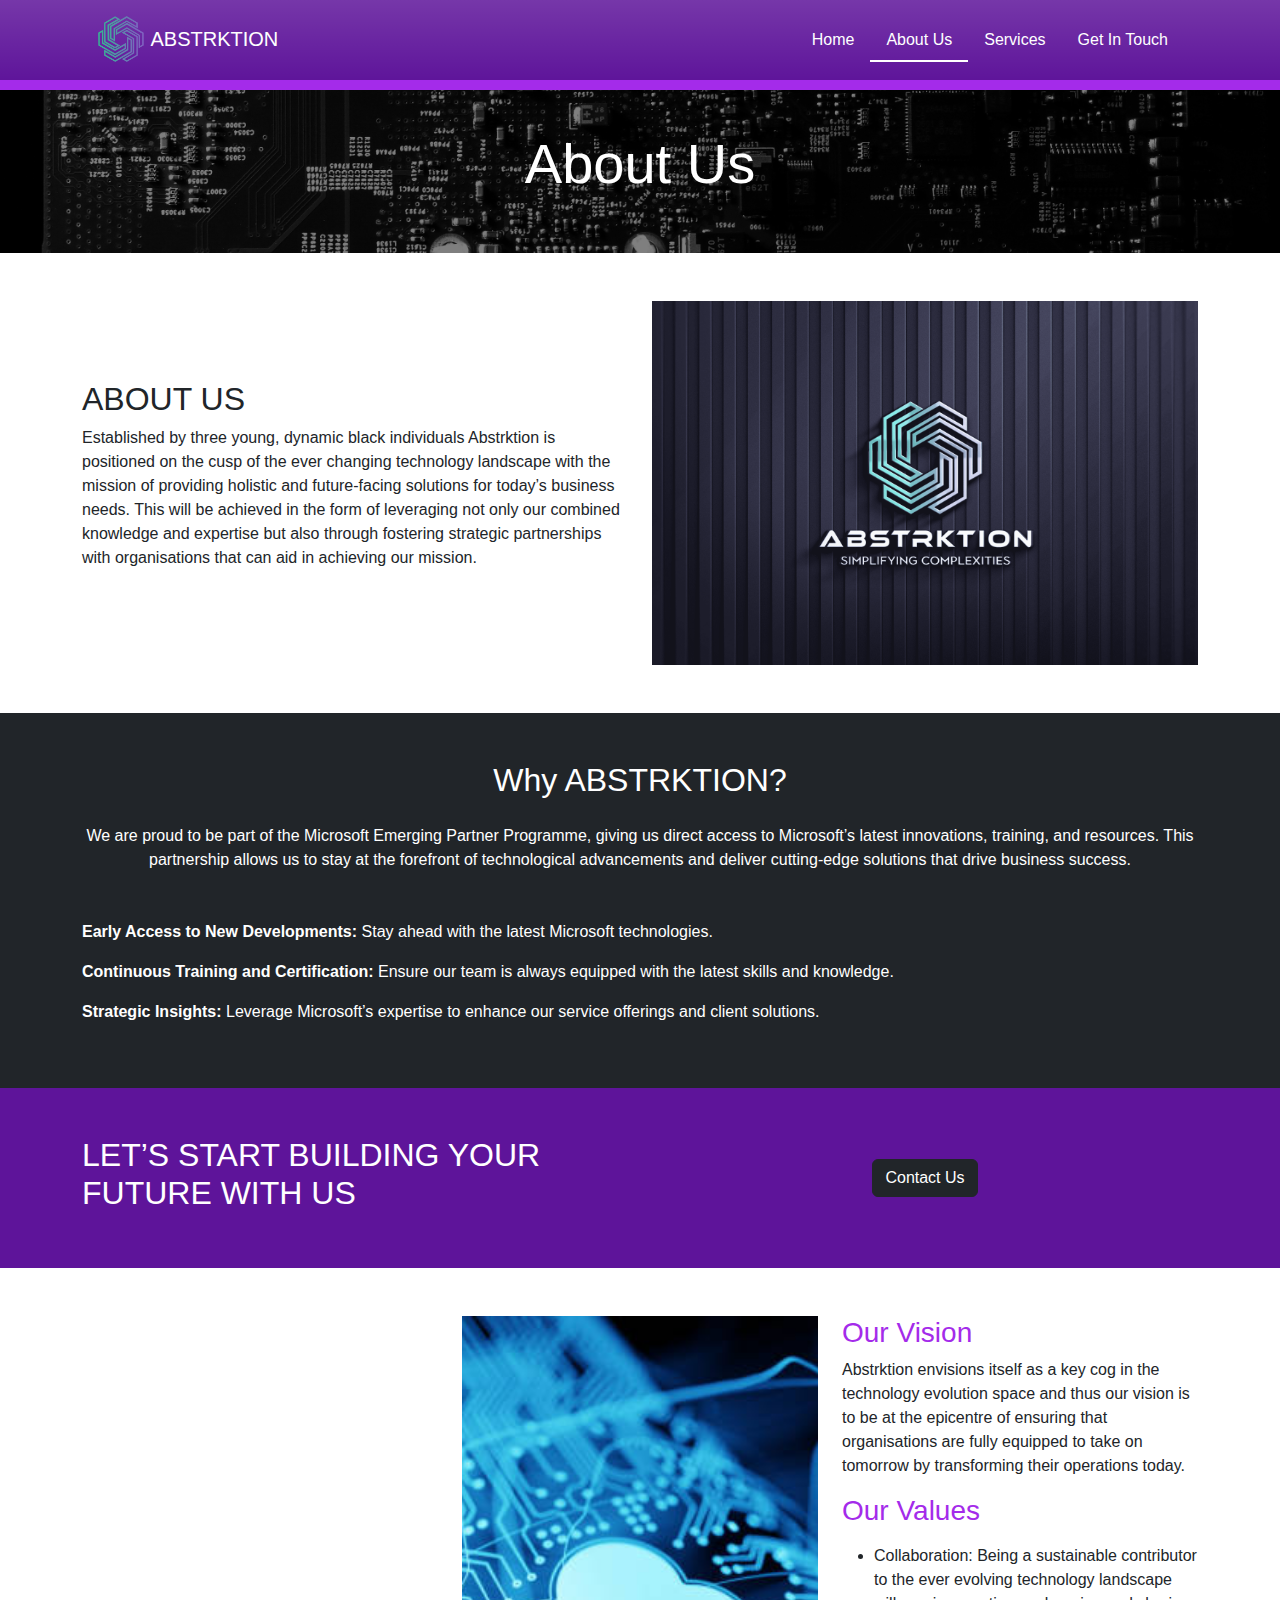
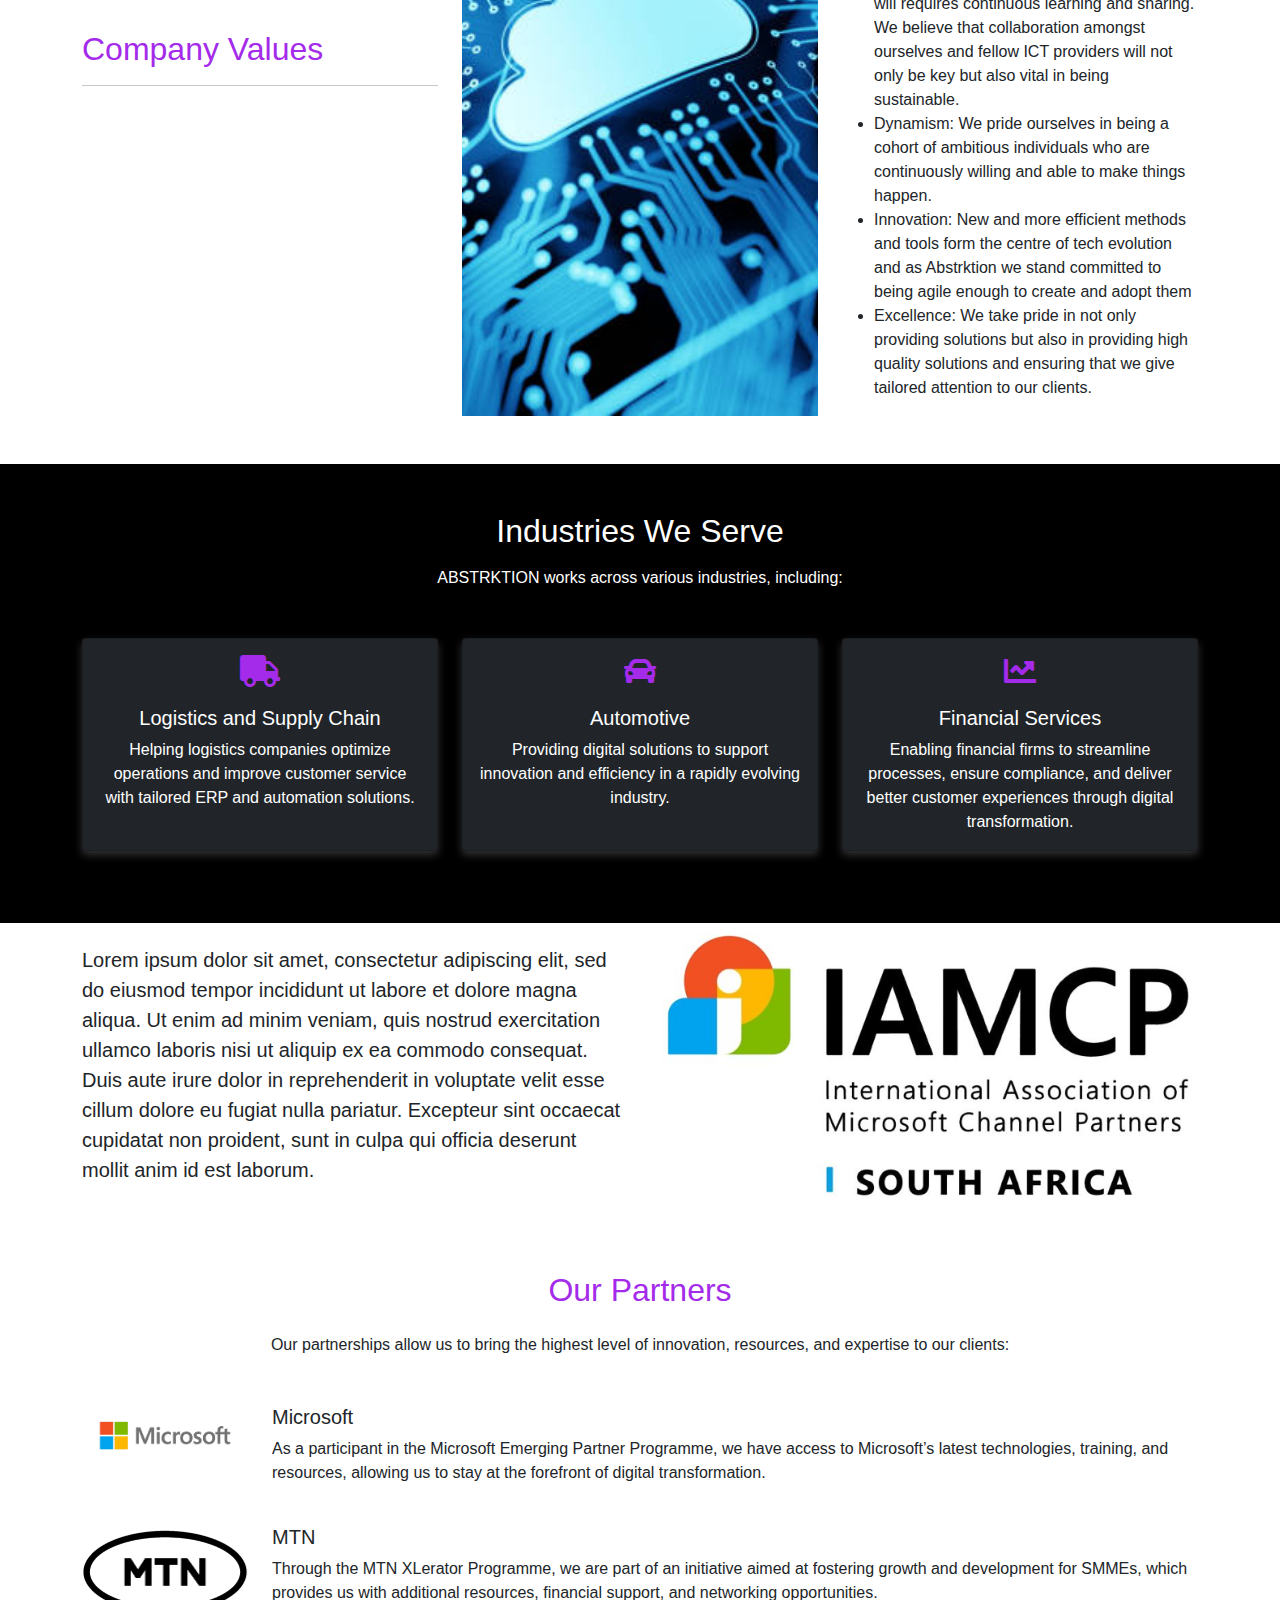
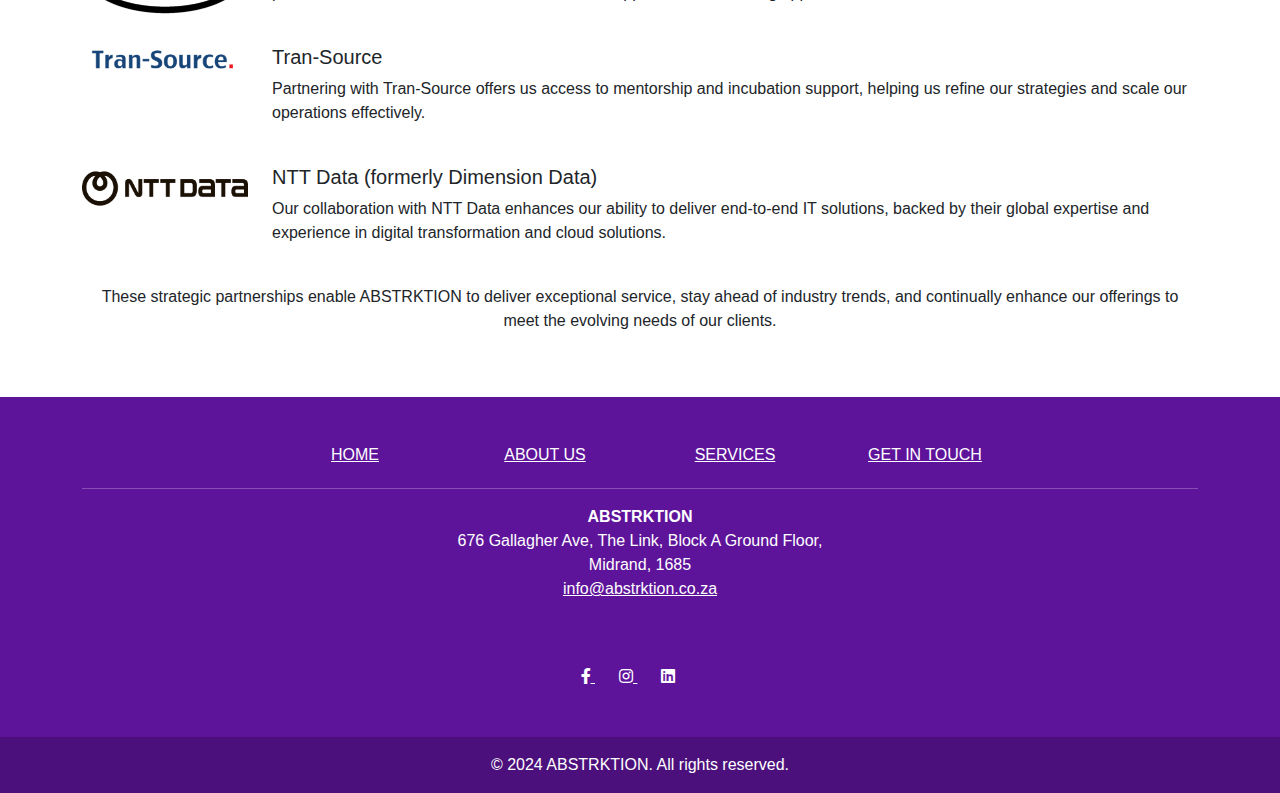
<file: about.html>
<!DOCTYPE html>
<html lang="en">
<head>
    <meta charset="UTF-8">
    <meta name="viewport" content="width=device-width, initial-scale=1.0">
    <title>About Us - ABSTRKTION</title>
    <link href="https://cdn.jsdelivr.net/npm/bootstrap@5.3.3/dist/css/bootstrap.min.css" rel="stylesheet" integrity="sha384-QWTKZyjpPEjISv5WaRU9OFeRpok6YctnYmDr5pNlyT2bRjXh0JMhjY6hW+ALEwIH" crossorigin="anonymous">
    <link rel="stylesheet" href="https://cdnjs.cloudflare.com/ajax/libs/font-awesome/5.15.4/css/all.min.css">
    <link href="styles.css" rel="stylesheet">
    <link rel="apple-touch-icon-precomposed" sizes="57x57" href="favicon/faapple-touch-icon-57x57.png" />
    <link rel="apple-touch-icon-precomposed" sizes="114x114" href="favicon/apple-touch-icon-114x114.png" />
    <link rel="apple-touch-icon-precomposed" sizes="72x72" href="favicon/apple-touch-icon-72x72.png" />
    <link rel="apple-touch-icon-precomposed" sizes="144x144" href="favicon/apple-touch-icon-144x144.png" />
    <link rel="apple-touch-icon-precomposed" sizes="60x60" href="favicon/apple-touch-icon-60x60.png" />
    <link rel="apple-touch-icon-precomposed" sizes="120x120" href="favicon/apple-touch-icon-120x120.png" />
    <link rel="apple-touch-icon-precomposed" sizes="76x76" href="favicon/apple-touch-icon-76x76.png" />
    <link rel="apple-touch-icon-precomposed" sizes="152x152" href="favicon/apple-touch-icon-152x152.png" />
    <link rel="icon" type="image/png" href="favicon/favicon-196x196.png" sizes="196x196" />
    <link rel="icon" type="image/png" href="favicon/favicon-96x96.png" sizes="96x96" />
    <link rel="icon" type="image/png" href="favicon/favicon-32x32.png" sizes="32x32" />
    <link rel="icon" type="image/png" href="favicon/favicon-16x16.png" sizes="16x16" />
    <link rel="icon" type="image/png" href="favicon/favicon-128.png" sizes="128x128" />
    <meta name="application-name" content="&nbsp;"/>
    <meta name="msapplication-TileColor" content="#FFFFFF" />
    <meta name="msapplication-TileImage" content="favicon/mstile-144x144.png" />
    <meta name="msapplication-square70x70logo" content="favicon/mstile-70x70.png" />
    <meta name="msapplication-square150x150logo" content="favicon/mstile-150x150.png" />
    <meta name="msapplication-wide310x150logo" content="favicon/mstile-310x150.png" />
    <meta name="msapplication-square310x310logo" content="favicon/mstile-310x310.png" />
</head>
<body>
    <nav class="navbar navbar-expand-lg px-lg-5 text-white bg-gradient sticky-top" style="background-color: #5e149a; color: white;">
        <a class="navbar-brand px-lg-5 text-white" href="index.html" style="padding: 0.5rem 1rem;">
            <img src="images/cropped-ABSTRKTION-1-192x192.png" alt="Logo" style="height: 50px;">
            ABSTRKTION
        </a>
        <button class="navbar-toggler text-white" type="button" data-toggle="collapse" data-target="#navbarNav" aria-controls="navbarNav" aria-expanded="false" aria-label="Toggle navigation">
            <span class="navbar-toggler-icon"></span>
        </button>
        <div class="collapse navbar-collapse px-lg-5" id="navbarNav">
            <ul class="navbar-nav justify-content-center ml-auto" style="margin-left: auto;">
                <li class="nav-item">
                    <a class="nav-link link-secondary text-white" href="index.html" style="padding: 0.5rem 1rem;">Home</a>
                </li>
                <li class="nav-item">
                    <a class="nav-link active link-dark text-white" href="about.html" style="padding: 0.5rem 1rem;">About Us</a>
                </li>
                <li class="nav-item">
                    <a class="nav-link link-dark text-white" href="services.html" style="padding: 0.5rem 1rem;">Services</a>
                </li>
                <li class="nav-item">
                    <a class="nav-link link-dark text-white" href="contact.html" style="padding: 0.5rem 1rem;">Get In Touch</a>
                </li>
            </ul>
        </div>
    </nav>
    <div id="progressBar">
        <div></div>
    </div>
    <!-- <nav class="navbar navbar-expand-lg px-5" style="background: rgb(255,255,255); background: linear-gradient(180deg, rgba(255,255,255,1) 0%, rgba(94,20,154,0.8855917366946778) 92%);">
        <a class="navbar-brand" href="index.html" style="padding: 0.5rem 1rem;">
            <img src="images/ABSTRKTION-5.png" alt="Logo" style="height: 30px;">
            Abstrktion
        </a>
        <button class="navbar-toggler" type="button" data-toggle="collapse" data-target="#navbarNav" aria-controls="navbarNav" aria-expanded="false" aria-label="Toggle navigation">
            <span class="navbar-toggler-icon"></span>
        </button>
        <div class="collapse navbar-collapse" id="navbarNav">
            <ul class="navbar-nav ml-auto">
                <li class="nav-item">
                    <a class="nav-link" href="index.html" style="padding: 0.5rem 1rem;">Home</a>
                </li>
                <li class="nav-item">
                    <a class="nav-link" href="about.html" style="padding: 0.5rem 1rem;">About Us</a>
                </li>
                <li class="nav-item">
                    <a class="nav-link" href="services.html" style="padding: 0.5rem 1rem;">Services</a>
                </li>
                <li class="nav-item">
                    <a class="nav-link" href="contact.html" style="padding: 0.5rem 1rem;">Get In Touch</a>
                </li>
            </ul>
        </div>
    </nav>-->
    <!--<nav class="navbar navbar-expand-lg" style="background: rgb(255,255,255); background: linear-gradient(180deg, rgba(255,255,255,1) 0%, rgba(94,20,154,0.8855917366946778) 92%);">
        <a class="navbar-brand" href="index.html" style="padding: 0.5rem 1rem;">
            <img src="images/cropped-ABSTRKTION-1-180x180.png" alt="Logo" style="height: 30px;">
            Abstrktion
        </a>
        <button class="navbar-toggler" type="button" data-toggle="collapse" data-target="#navbarNav" aria-controls="navbarNav" aria-expanded="false" aria-label="Toggle navigation">
            <span class="navbar-toggler-icon"></span>
        </button>
        <div class="collapse navbar-collapse" id="navbarNav">
            <ul class="navbar-nav ml-auto" style="margin-left: auto;">
                <li class="nav-item">
                    <a class="nav-link" href="index.html" style="padding: 0.5rem 1rem;">Home</a>
                </li>
                <li class="nav-item">
                    <a class="nav-link" href="about.html" style="padding: 0.5rem 1rem;">About Us</a>
                </li>
                <li class="nav-item">
                    <a class="nav-link" href="services.html" style="padding: 0.5rem 1rem;">Services</a>
                </li>
                <li class="nav-item">
                    <a class="nav-link" href="contact.html" style="padding: 0.5rem 1rem;">Get In Touch</a>
                </li>
            </ul>
        </div>
    </nav>
-->
    <section class="position-relative py-5 text-white" style="background: url('images/pexels-padrinan-3520692.jpg') no-repeat center center; background-size: cover;">
        <div class="position-absolute top-0 start-0 w-100 h-100" style="background-color: rgba(0, 0, 0, 0.5);"></div>
        <div class="container position-relative text-center">
            <h1 class="display-4">About Us</h1>
            <!--<a href="contact.html" class="btn btn-primary mt-3">Get in Touch</a>-->
        </div>
    </section>

    

    <section class="py-5">
        <div class="container">
            <div class="row align-items-center">
                <div class="col-md-6 mb-4 mb-md-0">
                    <h2>ABOUT US</h2>
                    <p>Established by three young, dynamic black individuals Abstrktion is positioned on the cusp of the ever changing technology landscape with the mission of providing holistic and future-facing solutions for today’s business needs. This will be achieved in the form of leveraging not only our combined knowledge and expertise but also through fostering strategic partnerships with organisations that can aid in achieving our mission.</p>
                </div>
                <div class="col-md-6 text-center">
                    <img src="images/ABSTRKTION-3.png" alt="About Us" class="img-fluid">
                </div>
            </div>
        </div>
    </section>
    <section class="bg-dark text-white py-5">
        <div class="container">
            <h2 class="text-center mb-4">Why ABSTRKTION?</h2>
            <p class="text-center mb-5">We are proud to be part of the Microsoft Emerging Partner Programme, giving us direct access to Microsoft’s latest innovations, training, and resources. This partnership allows us to stay at the forefront of technological advancements and deliver cutting-edge solutions that drive business success.</p>
            <ul class="list-unstyled">
                <li class="mb-3"><strong>Early Access to New Developments:</strong> Stay ahead with the latest Microsoft technologies.</li>
                <li class="mb-3"><strong>Continuous Training and Certification:</strong> Ensure our team is always equipped with the latest skills and knowledge.</li>
                <li class="mb-3"><strong>Strategic Insights:</strong> Leverage Microsoft’s expertise to enhance our service offerings and client solutions.</li>
            </ul>
        </div>
    </section>
    <section class="py-5 text-white" style="background-color: #5e149a;">
        <div class="container">
            <div class="row align-items-center">
                <div class="col-md-6 mb-4 mb-md-0">
                    <h2>LET’S START BUILDING YOUR FUTURE WITH US</h2>
                </div>
                <div class="col-md-6 text-center text-md-left">
                    <a href="contact.html" class="btn btn-dark">Contact Us</a>
                </div>
            </div>
        </div>
    </section>
    <section class="py-5">
        <div class="container">
            <div class="row">
                <div class="col-md-4 mb-4 mb-md-0 align-content-center">
                    <h2 style="color: #A42BEA;">Company Values</h2>
                    <hr class="bg-dark">
                </div>
                <div class="col-md-4 mb-4 mb-md-0">
                    <img src="images/istockphoto-966932508-612x612-2.jpg" alt="Our Vision" class="img-fluid h-100" style="object-fit: cover;">
                </div>
                <div class="col-md-4">
                    <h3 style="color: #A42BEA;">Our Vision</h3>
                    <p>Abstrktion envisions itself as a key cog in the technology evolution space and thus our vision is to be at the epicentre of ensuring that organisations are fully equipped to take on tomorrow by transforming their operations today.</p>
                    <h3 style="color: #A42BEA;">Our Values</h3>
                    <p>
                        <ul>
                            <li>Collaboration: Being a sustainable contributor to the ever evolving technology landscape will requires continuous learning and sharing. We believe that collaboration amongst ourselves and fellow ICT providers will not only be key but also vital in being sustainable.</li>
                            <li>Dynamism: We pride ourselves in being a cohort of ambitious individuals who are continuously willing and able to make things happen.</li>
                            <li>Innovation: New and more efficient methods and tools form the centre of tech evolution and as Abstrktion we stand committed to being agile enough to create and adopt them</li>
                            <li>Excellence: We take pride in not only providing solutions but also in providing high quality solutions and ensuring that we give tailored attention to our clients.</li>
                        </ul>
                    </p>
                </div>
            </div>
        </div>
    </section>
    <section class="text-white py-5" style="background-color: #000; color: #fff; padding-top: 3rem; padding-bottom: 3rem;">
        <div class="container text-center">
            <h2 class="mb-3">Industries We Serve</h2>
            <p class="mb-5">ABSTRKTION works across various industries, including:</p>
            <div class="row">
                <div class="col-md-4 mb-4 d-flex">
                    <div class="card bg-dark text-white card-hover" style="background-color: #343a40; color: #fff; border-radius: .25rem; box-shadow: 0 4px 8px rgba(255, 255, 255, 0.2);">
                        <div class="card-body text-center">
                            <i class="fas fa-truck" style="font-size: 2rem; color: #a42bea;"></i>
                            <h5 class="card-title mt-3">Logistics and Supply Chain</h5>
                            <p class="card-text">Helping logistics companies optimize operations and improve customer service with tailored ERP and automation solutions.</p>
                        </div>
                    </div>
                </div>
                <div class="col-md-4 mb-4 d-flex">
                    <div class="card bg-dark text-white card-hover" style="background-color: #343a40; color: #fff; border-radius: .25rem; box-shadow: 0 4px 8px rgba(255, 255, 255, 0.2);">
                        <div class="card-body text-center">
                            <i class="fas fa-car" style="font-size: 2rem; color: #a42bea;"></i>
                            <h5 class="card-title mt-3">Automotive</h5>
                            <p class="card-text">Providing digital solutions to support innovation and efficiency in a rapidly evolving industry.</p>
                        </div>
                    </div>
                </div>
                <div class="col-md-4 mb-4 d-flex">
                    <div class="card bg-dark text-white card-hover" style="background-color: #343a40; color: #fff; border-radius: .25rem; box-shadow: 0 4px 8px rgba(255, 255, 255, 0.2);">
                        <div class="card-body text-center">
                            <i class="fas fa-chart-line" style="font-size: 2rem; color: #a42bea;"></i>
                            <h5 class="card-title mt-3">Financial Services</h5>
                            <p class="card-text">Enabling financial firms to streamline processes, ensure compliance, and deliver better customer experiences through digital transformation.</p>
                        </div>
                    </div>
                </div>
            </div>
        </div>
    </section>
    <section>
        <div class="container">
            <div class="row">
                <div class="col-md-6 mb-4 mb-md-0 align-content-center">
                    <p class="lead">Lorem ipsum dolor sit amet, consectetur adipiscing elit, sed do eiusmod tempor incididunt ut labore et dolore magna aliqua. Ut enim ad minim veniam, quis nostrud exercitation ullamco laboris nisi ut aliquip ex ea commodo consequat. Duis aute irure dolor in reprehenderit in voluptate velit esse cillum dolore eu fugiat nulla pariatur. Excepteur sint occaecat cupidatat non proident, sunt in culpa qui officia deserunt mollit anim id est laborum.</p>
                </div>
                <div class="col-md-6 mb-4 mb-md-0 align-content-center">
                    <img src="images/1726502893069-removebg-preview.png" alt="Our Team" class="img-fluid">
                </div>
            </div>
        </div>
    </section>
    <section class="py-5" style="background-color: #fff;">
        <div class="container">
            <h2 class="text-center mb-4" style="color: #A42BEA;">Our Partners</h2>
            <p class="text-center mb-5">Our partnerships allow us to bring the highest level of innovation, resources, and expertise to our clients:</p>
            <div class="row mb-4">
                <div class="col-md-2 text-center">
                    <img src="images/8867.Microsoft_5F00_Logo_2D00_for_2D00_screen-1024x376-removebg-preview.png" alt="Microsoft" class="img-fluid">
                </div>
                <div class="col-md-10">
                    <h5>Microsoft</h5>
                    <p>As a participant in the Microsoft Emerging Partner Programme, we have access to Microsoft’s latest technologies, training, and resources, allowing us to stay at the forefront of digital transformation.</p>
                </div>
            </div>
            <div class="row mb-4">
                <div class="col-md-2 text-center">
                    <img src="images/MTN-Logo-removebg-preview.png" alt="MTN" class="img-fluid">
                </div>
                <div class="col-md-10">
                    <h5>MTN</h5>
                    <p>Through the MTN XLerator Programme, we are part of an initiative aimed at fostering growth and development for SMMEs, which provides us with additional resources, financial support, and networking opportunities.</p>
                </div>
            </div>
            <div class="row mb-4">
                <div class="col-md-2 text-center">
                    <img src="images/Tran-Source-Logo-e1725597347786-1024x171-removebg-preview.png" alt="Tran-Source" class="img-fluid">
                </div>
                <div class="col-md-10">
                    <h5>Tran-Source</h5>
                    <p>Partnering with Tran-Source offers us access to mentorship and incubation support, helping us refine our strategies and scale our operations effectively.</p>
                </div>
            </div>
            <div class="row mb-4">
                <div class="col-md-2 text-center">
                    <img src="images/15.-NTT-DATA-1024x289.png" alt="NTT Data" class="img-fluid">
                </div>
                <div class="col-md-10">
                    <h5>NTT Data (formerly Dimension Data)</h5>
                    <p>Our collaboration with NTT Data enhances our ability to deliver end-to-end IT solutions, backed by their global expertise and experience in digital transformation and cloud solutions.</p>
                </div>
            </div>
            <p class="text-center">These strategic partnerships enable ABSTRKTION to deliver exceptional service, stay ahead of industry trends, and continually enhance our offerings to meet the evolving needs of our clients.</p>
        </div>
    </section>

        <footer class="text-center text-white" style="background-color: #5e149a;">
          <div class="container">
            <section>
              <div class="row text-center d-flex justify-content-center pt-5">
                <div class="col-md-2">
                  <h6 class="text-uppercase font-weight-bold">
                    <a href="index.html" class="text-white">Home</a>
                  </h6>
                </div>
                <div class="col-md-2">
                  <h6 class="text-uppercase font-weight-bold">
                    <a href="about.html" class="text-white">About Us</a>
                  </h6>
                </div>
                <div class="col-md-2">
                  <h6 class="text-uppercase font-weight-bold">
                    <a href="services.html" class="text-white">Services</a>
                  </h6>
                </div>
                <div class="col-md-2">
                  <h6 class="text-uppercase font-weight-bold">
                    <a href="contact.html" class="text-white">Get In Touch</a>
                  </h6>
                </div>
              </div>
            </section>
      
            <hr class="my-3 text-white" />
      
            <section class="mb-5">
              <div class="row d-flex justify-content-center">
                <div class="col-lg-8">
                  <address>
                    <strong>ABSTRKTION</strong><br>
                    676 Gallagher Ave, The Link, Block A Ground Floor,<br>
                    Midrand, 1685<br>
                    <a href="mailto:info@abstrktion.co.za" class="text-white">info@abstrktion.co.za</a>
                  </address>
                </div>
              </div>
            </section>
      
            <section class="text-center mb-5">
              <a href="#" class="text-white me-4">
                <i class="fab fa-facebook-f"></i>
                </a>
              <a href="#" class="text-white me-4">
                <i class="fab fa-instagram"></i>
              </a>
              <a href="#" class="text-white me-4">
                <i class="fab fa-linkedin"></i>
              </a>
            
            </section>
          </div>
      
          <div class="text-center p-3" style="background-color: rgba(0, 0, 0, 0.2);">
            &copy; 2024 ABSTRKTION. All rights reserved.
          </div>
        </footer>
    
    
    <script src="https://cdn.jsdelivr.net/npm/bootstrap@5.3.3/dist/js/bootstrap.bundle.min.js" integrity="sha384-YvpcrYf0tY3lHB60NNkmXc5s9fDVZLESaAA55NDzOxhy9GkcIdslK1eN7N6jIeHz" crossorigin="anonymous"></script>
    <script src="https://code.jquery.com/jquery-3.5.1.slim.min.js"></script>
    <script src="https://cdn.jsdelivr.net/npm/@popperjs/core@2.5.4/dist/umd/popper.min.js"></script>
    <script src="https://stackpath.bootstrapcdn.com/bootstrap/4.5.2/js/bootstrap.min.js"></script>
    <script src="script.js"></script>
</body>
</file>
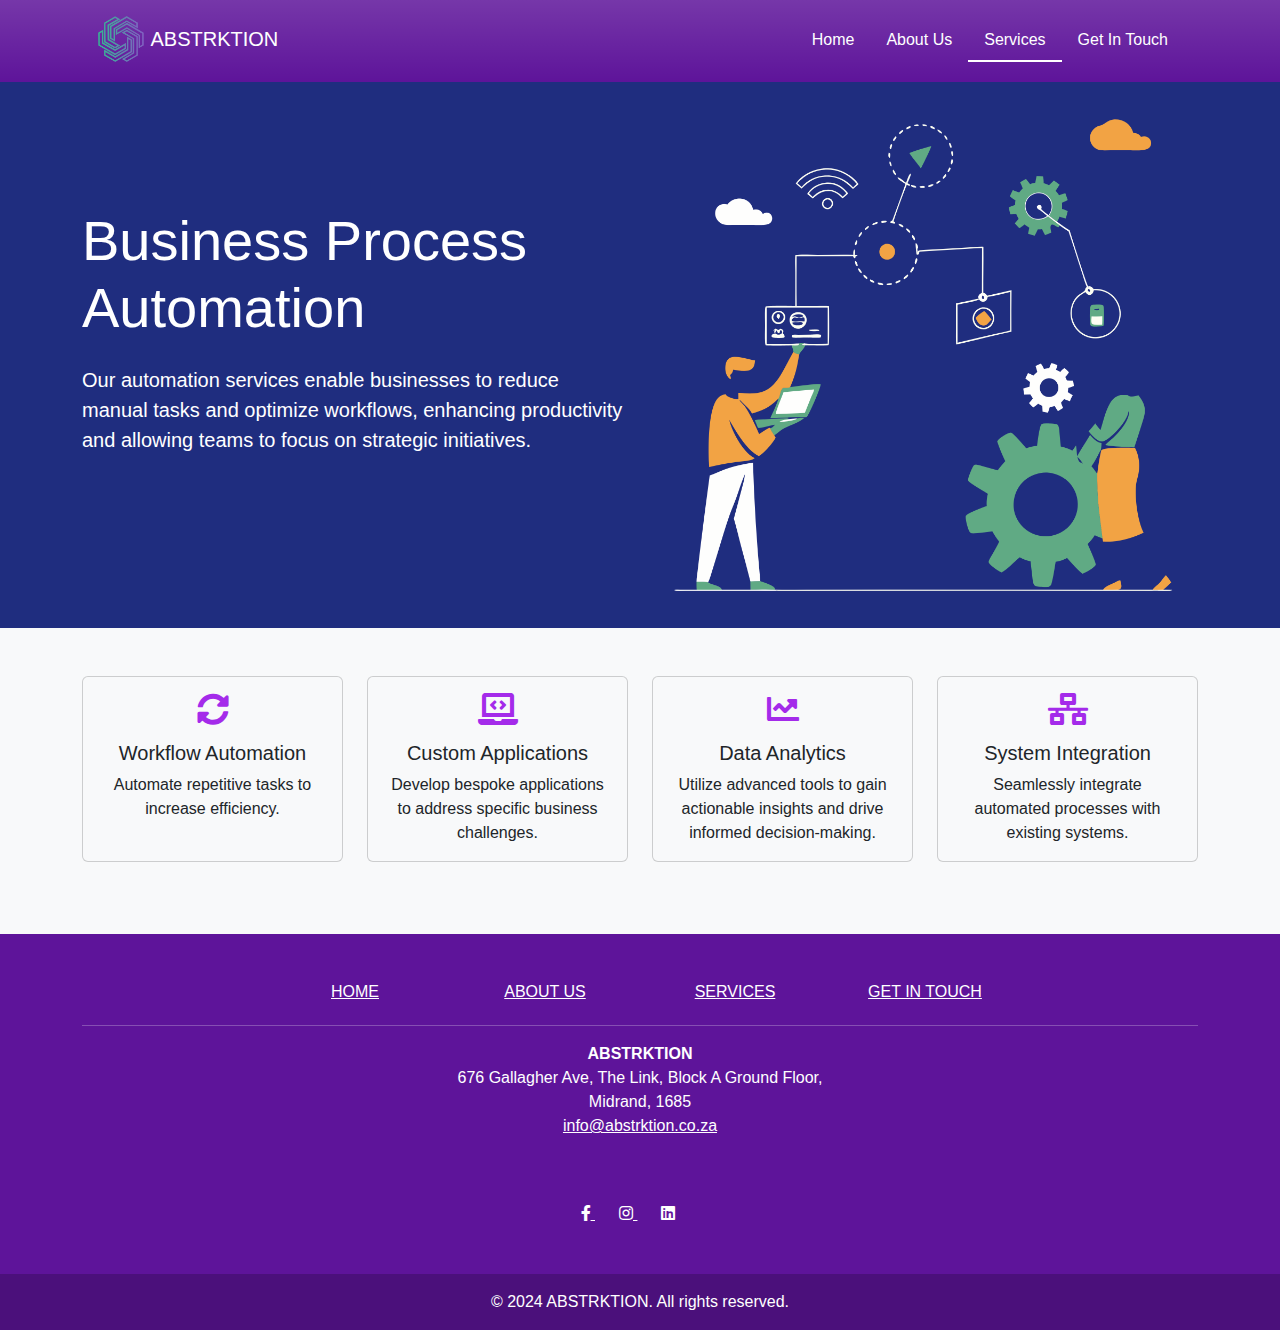
<file: business-process.html>
<!DOCTYPE html>
<html lang="en">
<head>
    <meta charset="UTF-8">
    <meta name="viewport" content="width=device-width, initial-scale=1.0">
    <title>Business Process Automation - Services</title>
    <link href="https://cdn.jsdelivr.net/npm/bootstrap@5.3.3/dist/css/bootstrap.min.css" rel="stylesheet" integrity="sha384-QWTKZyjpPEjISv5WaRU9OFeRpok6YctnYmDr5pNlyT2bRjXh0JMhjY6hW+ALEwIH" crossorigin="anonymous">
    <link rel="stylesheet" href="https://cdnjs.cloudflare.com/ajax/libs/font-awesome/5.15.4/css/all.min.css">
    <link href="styles.css" rel="stylesheet">
    <link rel="apple-touch-icon-precomposed" sizes="57x57" href="favicon/faapple-touch-icon-57x57.png" />
    <link rel="apple-touch-icon-precomposed" sizes="114x114" href="favicon/apple-touch-icon-114x114.png" />
    <link rel="apple-touch-icon-precomposed" sizes="72x72" href="favicon/apple-touch-icon-72x72.png" />
    <link rel="apple-touch-icon-precomposed" sizes="144x144" href="favicon/apple-touch-icon-144x144.png" />
    <link rel="apple-touch-icon-precomposed" sizes="60x60" href="favicon/apple-touch-icon-60x60.png" />
    <link rel="apple-touch-icon-precomposed" sizes="120x120" href="favicon/apple-touch-icon-120x120.png" />
    <link rel="apple-touch-icon-precomposed" sizes="76x76" href="favicon/apple-touch-icon-76x76.png" />
    <link rel="apple-touch-icon-precomposed" sizes="152x152" href="favicon/apple-touch-icon-152x152.png" />
    <link rel="icon" type="image/png" href="favicon/favicon-196x196.png" sizes="196x196" />
    <link rel="icon" type="image/png" href="favicon/favicon-96x96.png" sizes="96x96" />
    <link rel="icon" type="image/png" href="favicon/favicon-32x32.png" sizes="32x32" />
    <link rel="icon" type="image/png" href="favicon/favicon-16x16.png" sizes="16x16" />
    <link rel="icon" type="image/png" href="favicon/favicon-128.png" sizes="128x128" />
    <meta name="application-name" content="&nbsp;"/>
    <meta name="msapplication-TileColor" content="#FFFFFF" />
    <meta name="msapplication-TileImage" content="favicon/mstile-144x144.png" />
    <meta name="msapplication-square70x70logo" content="favicon/mstile-70x70.png" />
    <meta name="msapplication-square150x150logo" content="favicon/mstile-150x150.png" />
    <meta name="msapplication-wide310x150logo" content="favicon/mstile-310x150.png" />
    <meta name="msapplication-square310x310logo" content="favicon/mstile-310x310.png" />
</head>
<body>
    <nav class="navbar navbar-expand-lg px-lg-5 text-white bg-gradient sticky-top" style="background-color: #5e149a; color: white;">
        <a class="navbar-brand px-lg-5 text-white" href="index.html" style="padding: 0.5rem 1rem;">
            <img src="images/cropped-ABSTRKTION-1-192x192.png" alt="Logo" style="height: 50px;">
            ABSTRKTION
        </a>
        <button class="navbar-toggler text-white" type="button" data-toggle="collapse" data-target="#navbarNav" aria-controls="navbarNav" aria-expanded="false" aria-label="Toggle navigation">
            <span class="navbar-toggler-icon"></span>
        </button>
        <div class="collapse navbar-collapse px-lg-5" id="navbarNav">
            <ul class="navbar-nav justify-content-center ml-auto" style="margin-left: auto;">
                <li class="nav-item">
                    <a class="nav-link link-secondary text-white" href="index.html" style="padding: 0.5rem 1rem;">Home</a>
                </li>
                <li class="nav-item">
                    <a class="nav-link link-dark text-white" href="about.html" style="padding: 0.5rem 1rem;">About Us</a>
                </li>
                <li class="nav-item">
                    <a class="nav-link active link-dark text-white" href="services.html" style="padding: 0.5rem 1rem;">Services</a>
                </li>
                <li class="nav-item">
                    <a class="nav-link link-dark text-white" href="contact.html" style="padding: 0.5rem 1rem;">Get In Touch</a>
                </li>
            </ul>
        </div>
    </nav>

  <section class="hero d-flex align-items-center justify-content-center vh-50 container-fluid" style="background-color: #1F2D7F;">
    <div class="container">
      <div class="row align-items-center">
        <div class="col-md-6 text-white">
            <h1 class="display-4 mb-4">Business Process Automation</h1>
            <p class="lead mb-5">Our automation services enable businesses to reduce manual tasks and optimize workflows, enhancing productivity and allowing teams to focus on strategic initiatives.</p>
        </div>
        <div class="col-md-6">
          <img src="images/business-process-automation.png" alt="ERP-CRM Image" class="img-fluid w-100">
      </div>

    </div>
  </section>
  <section class="py-5" style="background-color: #f8f9fa;">
    <div class="container">
        <div class="row">
            <div class="col-md-3 mb-4">
                <div class="card h-100 bg-light text-dark">
                    <div class="card-body text-center">
                        <i class="fas fa-sync-alt fa-2x mb-3" style="color: #A42BEA;"></i>
                        <h5 class="card-title">Workflow Automation</h5>
                        <p class="card-text">Automate repetitive tasks to increase efficiency.</p>
                    </div>
                </div>
            </div>
            <div class="col-md-3 mb-4">
                <div class="card h-100 bg-light text-dark">
                    <div class="card-body text-center">
                        <i class="fas fa-laptop-code fa-2x mb-3" style="color: #A42BEA;"></i>
                        <h5 class="card-title">Custom Applications</h5>
                        <p class="card-text">Develop bespoke applications to address specific business challenges.</p>
                    </div>
                </div>
            </div>
            <div class="col-md-3 mb-4">
                <div class="card h-100 bg-light text-dark">
                    <div class="card-body text-center">
                        <i class="fas fa-chart-line fa-2x mb-3" style="color: #A42BEA;"></i>
                        <h5 class="card-title">Data Analytics</h5>
                        <p class="card-text">Utilize advanced tools to gain actionable insights and drive informed decision-making.</p>
                    </div>
                </div>
            </div>
            <div class="col-md-3 mb-4">
                <div class="card h-100 bg-light text-dark">
                    <div class="card-body text-center">
                        <i class="fas fa-network-wired fa-2x mb-3" style="color: #A42BEA;"></i>
                        <h5 class="card-title">System Integration</h5>
                        <p class="card-text">Seamlessly integrate automated processes with existing systems.</p>
                    </div>
                </div>
            </div>
        </div>
    </div>
</section>


    <footer class="text-center text-white" style="background-color: #5e149a;">
        <div class="container">
          <section>
            <div class="row text-center d-flex justify-content-center pt-5">
              <div class="col-md-2">
                <h6 class="text-uppercase font-weight-bold">
                  <a href="index.html" class="text-white">Home</a>
                </h6>
              </div>
              <div class="col-md-2">
                <h6 class="text-uppercase font-weight-bold">
                  <a href="about.html" class="text-white">About Us</a>
                </h6>
              </div>
              <div class="col-md-2">
                <h6 class="text-uppercase font-weight-bold">
                  <a href="services.html" class="text-white">Services</a>
                </h6>
              </div>
              <div class="col-md-2">
                <h6 class="text-uppercase font-weight-bold">
                  <a href="contact.html" class="text-white">Get In Touch</a>
                </h6>
              </div>
            </div>
          </section>
    
          <hr class="my-3 text-white" />
    
          <section class="mb-5">
            <div class="row d-flex justify-content-center">
              <div class="col-lg-8">
                <address>
                  <strong>ABSTRKTION</strong><br>
                  676 Gallagher Ave, The Link, Block A Ground Floor,<br>
                  Midrand, 1685<br>
                  <a href="mailto:info@abstrktion.co.za" class="text-white">info@abstrktion.co.za</a>
                </address>
              </div>
            </div>
          </section>
    
          <section class="text-center mb-5">
            <a href="#" class="text-white me-4">
              <i class="fab fa-facebook-f"></i>
              </a>
            <a href="#" class="text-white me-4">
              <i class="fab fa-instagram"></i>
            </a>
            <a href="#" class="text-white me-4">
              <i class="fab fa-linkedin"></i>
            </a>
          
          </section>
        </div>
    
        <div class="text-center p-3" style="background-color: rgba(0, 0, 0, 0.2);">
          &copy; 2024 ABSTRKTION. All rights reserved.
        </div>
      </footer>
        <script src="https://cdn.jsdelivr.net/npm/bootstrap@5.3.3/dist/js/bootstrap.bundle.min.js" integrity="sha384-YvpcrYf0tY3lHB60NNkmXc5s9fDVZLESaAA55NDzOxhy9GkcIdslK1eN7N6jIeHz" crossorigin="anonymous"></script>
        <script src="https://code.jquery.com/jquery-3.5.1.slim.min.js"></script>
        <script src="https://cdn.jsdelivr.net/npm/@popperjs/core@2.5.4/dist/umd/popper.min.js"></script>
        <script src="https://stackpath.bootstrapcdn.com/bootstrap/4.5.2/js/bootstrap.min.js"></script>
        <script src="script.js"></script>
</body>
</html>
</file>
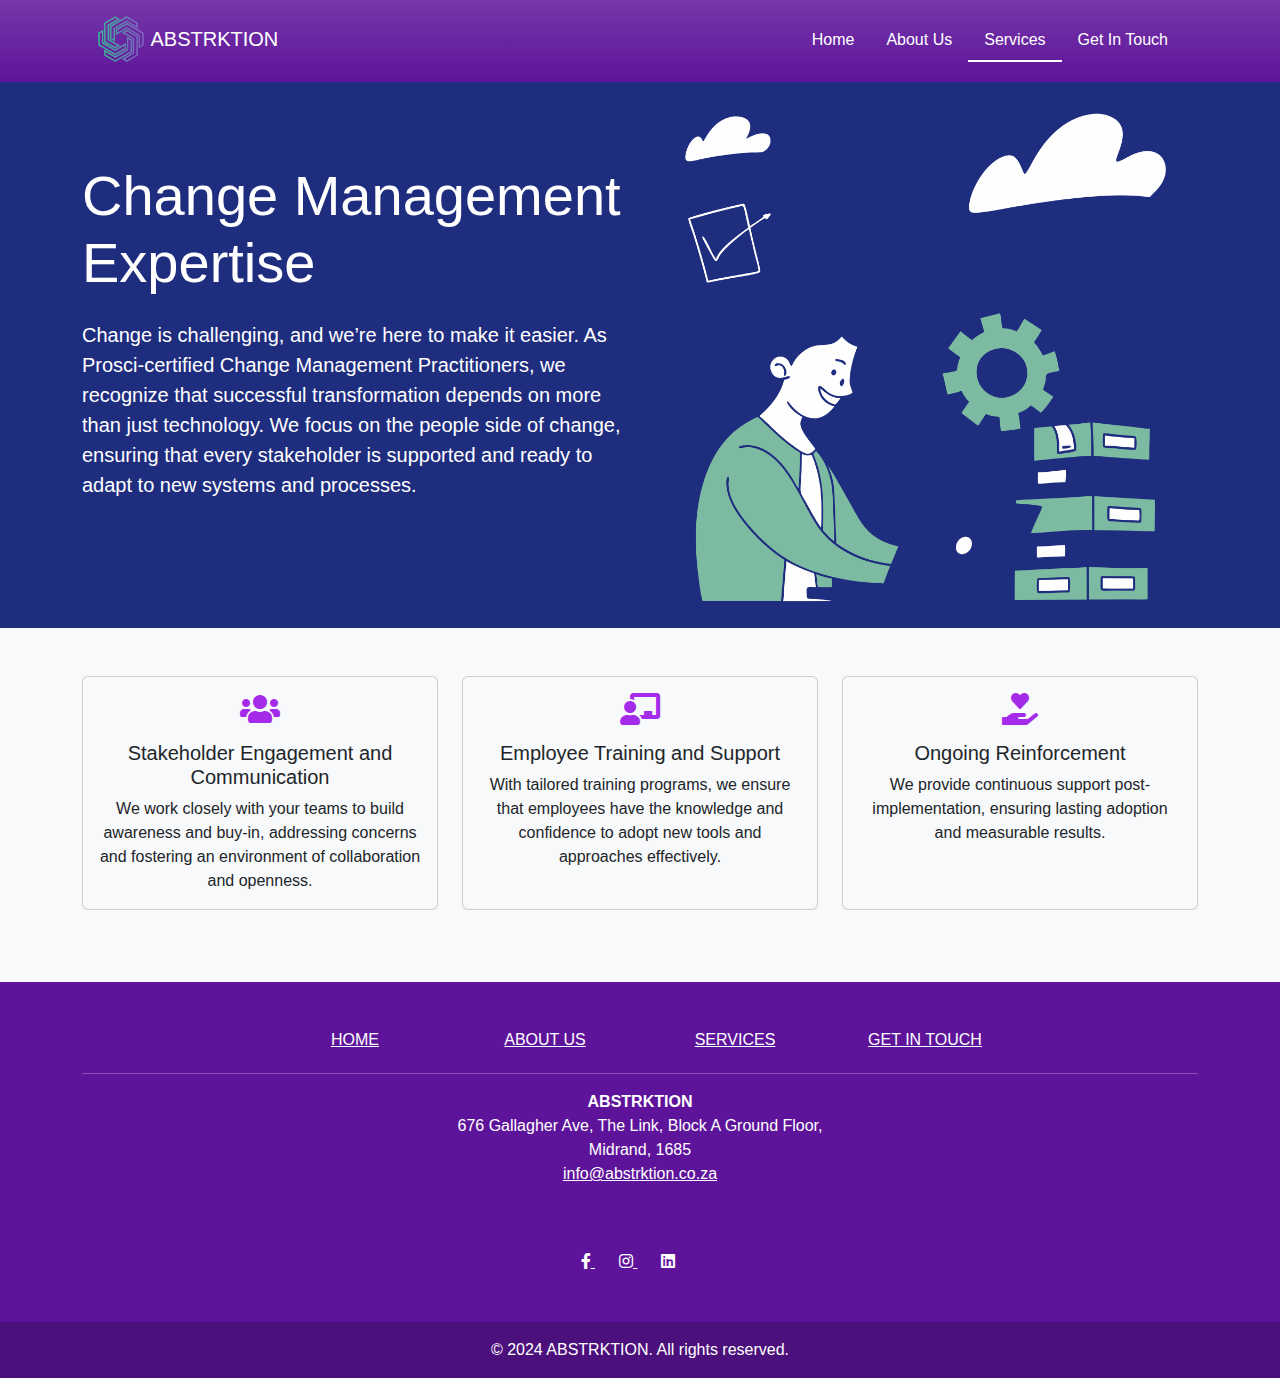
<file: change-management.html>
<!DOCTYPE html>
<html lang="en">
<head>
    <meta charset="UTF-8">
    <meta name="viewport" content="width=device-width, initial-scale=1.0">
    <title>Change Management - Services</title>
    <link href="https://cdn.jsdelivr.net/npm/bootstrap@5.3.3/dist/css/bootstrap.min.css" rel="stylesheet" integrity="sha384-QWTKZyjpPEjISv5WaRU9OFeRpok6YctnYmDr5pNlyT2bRjXh0JMhjY6hW+ALEwIH" crossorigin="anonymous">
    <link rel="stylesheet" href="https://cdnjs.cloudflare.com/ajax/libs/font-awesome/5.15.4/css/all.min.css">
    <link href="styles.css" rel="stylesheet">
    <link rel="apple-touch-icon-precomposed" sizes="57x57" href="favicon/faapple-touch-icon-57x57.png" />
    <link rel="apple-touch-icon-precomposed" sizes="114x114" href="favicon/apple-touch-icon-114x114.png" />
    <link rel="apple-touch-icon-precomposed" sizes="72x72" href="favicon/apple-touch-icon-72x72.png" />
    <link rel="apple-touch-icon-precomposed" sizes="144x144" href="favicon/apple-touch-icon-144x144.png" />
    <link rel="apple-touch-icon-precomposed" sizes="60x60" href="favicon/apple-touch-icon-60x60.png" />
    <link rel="apple-touch-icon-precomposed" sizes="120x120" href="favicon/apple-touch-icon-120x120.png" />
    <link rel="apple-touch-icon-precomposed" sizes="76x76" href="favicon/apple-touch-icon-76x76.png" />
    <link rel="apple-touch-icon-precomposed" sizes="152x152" href="favicon/apple-touch-icon-152x152.png" />
    <link rel="icon" type="image/png" href="favicon/favicon-196x196.png" sizes="196x196" />
    <link rel="icon" type="image/png" href="favicon/favicon-96x96.png" sizes="96x96" />
    <link rel="icon" type="image/png" href="favicon/favicon-32x32.png" sizes="32x32" />
    <link rel="icon" type="image/png" href="favicon/favicon-16x16.png" sizes="16x16" />
    <link rel="icon" type="image/png" href="favicon/favicon-128.png" sizes="128x128" />
    <meta name="application-name" content="&nbsp;"/>
    <meta name="msapplication-TileColor" content="#FFFFFF" />
    <meta name="msapplication-TileImage" content="favicon/mstile-144x144.png" />
    <meta name="msapplication-square70x70logo" content="favicon/mstile-70x70.png" />
    <meta name="msapplication-square150x150logo" content="favicon/mstile-150x150.png" />
    <meta name="msapplication-wide310x150logo" content="favicon/mstile-310x150.png" />
    <meta name="msapplication-square310x310logo" content="favicon/mstile-310x310.png" />
</head>
<body>
    <nav class="navbar navbar-expand-lg px-lg-5 text-white bg-gradient sticky-top" style="background-color: #5e149a; color: white;">
        <a class="navbar-brand px-lg-5 text-white" href="index.html" style="padding: 0.5rem 1rem;">
            <img src="images/cropped-ABSTRKTION-1-192x192.png" alt="Logo" style="height: 50px;">
            ABSTRKTION
        </a>
        <button class="navbar-toggler text-white" type="button" data-toggle="collapse" data-target="#navbarNav" aria-controls="navbarNav" aria-expanded="false" aria-label="Toggle navigation">
            <span class="navbar-toggler-icon"></span>
        </button>
        <div class="collapse navbar-collapse px-lg-5" id="navbarNav">
            <ul class="navbar-nav justify-content-center ml-auto" style="margin-left: auto;">
                <li class="nav-item">
                    <a class="nav-link link-secondary text-white" href="index.html" style="padding: 0.5rem 1rem;">Home</a>
                </li>
                <li class="nav-item">
                    <a class="nav-link link-dark text-white" href="about.html" style="padding: 0.5rem 1rem;">About Us</a>
                </li>
                <li class="nav-item">
                    <a class="nav-link active link-dark text-white" href="services.html" style="padding: 0.5rem 1rem;">Services</a>
                </li>
                <li class="nav-item">
                    <a class="nav-link link-dark text-white" href="contact.html" style="padding: 0.5rem 1rem;">Get In Touch</a>
                </li>
            </ul>
        </div>
    </nav>

  <section class="hero d-flex align-items-center justify-content-center vh-50 container-fluid" style="background-color: #1F2D7F;">
    <div class="container">
      <div class="row align-items-center">
        <div class="col-md-6 text-white">
            <h1 class="display-4 mb-4">Change Management Expertise</h1>
            <p class="lead mb-5">Change is challenging, and we’re here to make it easier. As Prosci-certified Change Management Practitioners, we recognize that successful transformation depends on more than just technology. We focus on the people side of change, ensuring that every stakeholder is supported and ready to adapt to new systems and processes.</p>
        </div>
        <div class="col-md-6">
          <img src="images/change-management-expertise.png" alt="ERP-CRM Image" class="img-fluid w-100">
      </div>

    </div>
  </section>
  <section class="py-5" style="background-color: #f8f9fa;">
    <div class="container">
        <div class="row">
            <div class="col-md-4 mb-4">
                <div class="card h-100 bg-light text-dark">
                    <div class="card-body text-center">
                        <i class="fas fa-users fa-2x mb-3" style="color: #A42BEA;"></i>
                        <h5 class="card-title">Stakeholder Engagement and Communication</h5>
                        <p class="card-text">We work closely with your teams to build awareness and buy-in, addressing concerns and fostering an environment of collaboration and openness.</p>
                    </div>
                </div>
            </div>
            <div class="col-md-4 mb-4">
                <div class="card h-100 bg-light text-dark">
                    <div class="card-body text-center">
                        <i class="fas fa-chalkboard-teacher fa-2x mb-3 " style="color: #A42BEA;"></i>
                        <h5 class="card-title">Employee Training and Support</h5>
                        <p class="card-text">With tailored training programs, we ensure that employees have the knowledge and confidence to adopt new tools and approaches effectively.</p>
                    </div>
                </div>
            </div>
            <div class="col-md-4 mb-4">
                <div class="card h-100 bg-light text-dark">
                    <div class="card-body text-center">
                        <i class="fas fa-hand-holding-heart fa-2x mb-3" style="color: #A42BEA;"></i>
                        <h5 class="card-title">Ongoing Reinforcement</h5>
                        <p class="card-text">We provide continuous support post-implementation, ensuring lasting adoption and measurable results.</p>
                    </div>
                </div>
            </div>
        </div>
    </div>
</section>

    <footer class="text-center text-white" style="background-color: #5e149a;">
        <div class="container">
          <section>
            <div class="row text-center d-flex justify-content-center pt-5">
              <div class="col-md-2">
                <h6 class="text-uppercase font-weight-bold">
                  <a href="index.html" class="text-white">Home</a>
                </h6>
              </div>
              <div class="col-md-2">
                <h6 class="text-uppercase font-weight-bold">
                  <a href="about.html" class="text-white">About Us</a>
                </h6>
              </div>
              <div class="col-md-2">
                <h6 class="text-uppercase font-weight-bold">
                  <a href="services.html" class="text-white">Services</a>
                </h6>
              </div>
              <div class="col-md-2">
                <h6 class="text-uppercase font-weight-bold">
                  <a href="contact.html" class="text-white">Get In Touch</a>
                </h6>
              </div>
            </div>
          </section>
    
          <hr class="my-3 text-white" />
    
          <section class="mb-5">
            <div class="row d-flex justify-content-center">
              <div class="col-lg-8">
                <address>
                  <strong>ABSTRKTION</strong><br>
                  676 Gallagher Ave, The Link, Block A Ground Floor,<br>
                  Midrand, 1685<br>
                  <a href="mailto:info@abstrktion.co.za" class="text-white">info@abstrktion.co.za</a>
                </address>
              </div>
            </div>
          </section>
    
          <section class="text-center mb-5">
            <a href="#" class="text-white me-4">
              <i class="fab fa-facebook-f"></i>
              </a>
            <a href="#" class="text-white me-4">
              <i class="fab fa-instagram"></i>
            </a>
            <a href="#" class="text-white me-4">
              <i class="fab fa-linkedin"></i>
            </a>
          
          </section>
        </div>
    
        <div class="text-center p-3" style="background-color: rgba(0, 0, 0, 0.2);">
          &copy; 2024 ABSTRKTION. All rights reserved.
        </div>
      </footer>
        <script src="https://cdn.jsdelivr.net/npm/bootstrap@5.3.3/dist/js/bootstrap.bundle.min.js" integrity="sha384-YvpcrYf0tY3lHB60NNkmXc5s9fDVZLESaAA55NDzOxhy9GkcIdslK1eN7N6jIeHz" crossorigin="anonymous"></script>
        <script src="https://code.jquery.com/jquery-3.5.1.slim.min.js"></script>
        <script src="https://cdn.jsdelivr.net/npm/@popperjs/core@2.5.4/dist/umd/popper.min.js"></script>
        <script src="https://stackpath.bootstrapcdn.com/bootstrap/4.5.2/js/bootstrap.min.js"></script>
        <script src="script.js"></script>
</body>
</html>
</file>
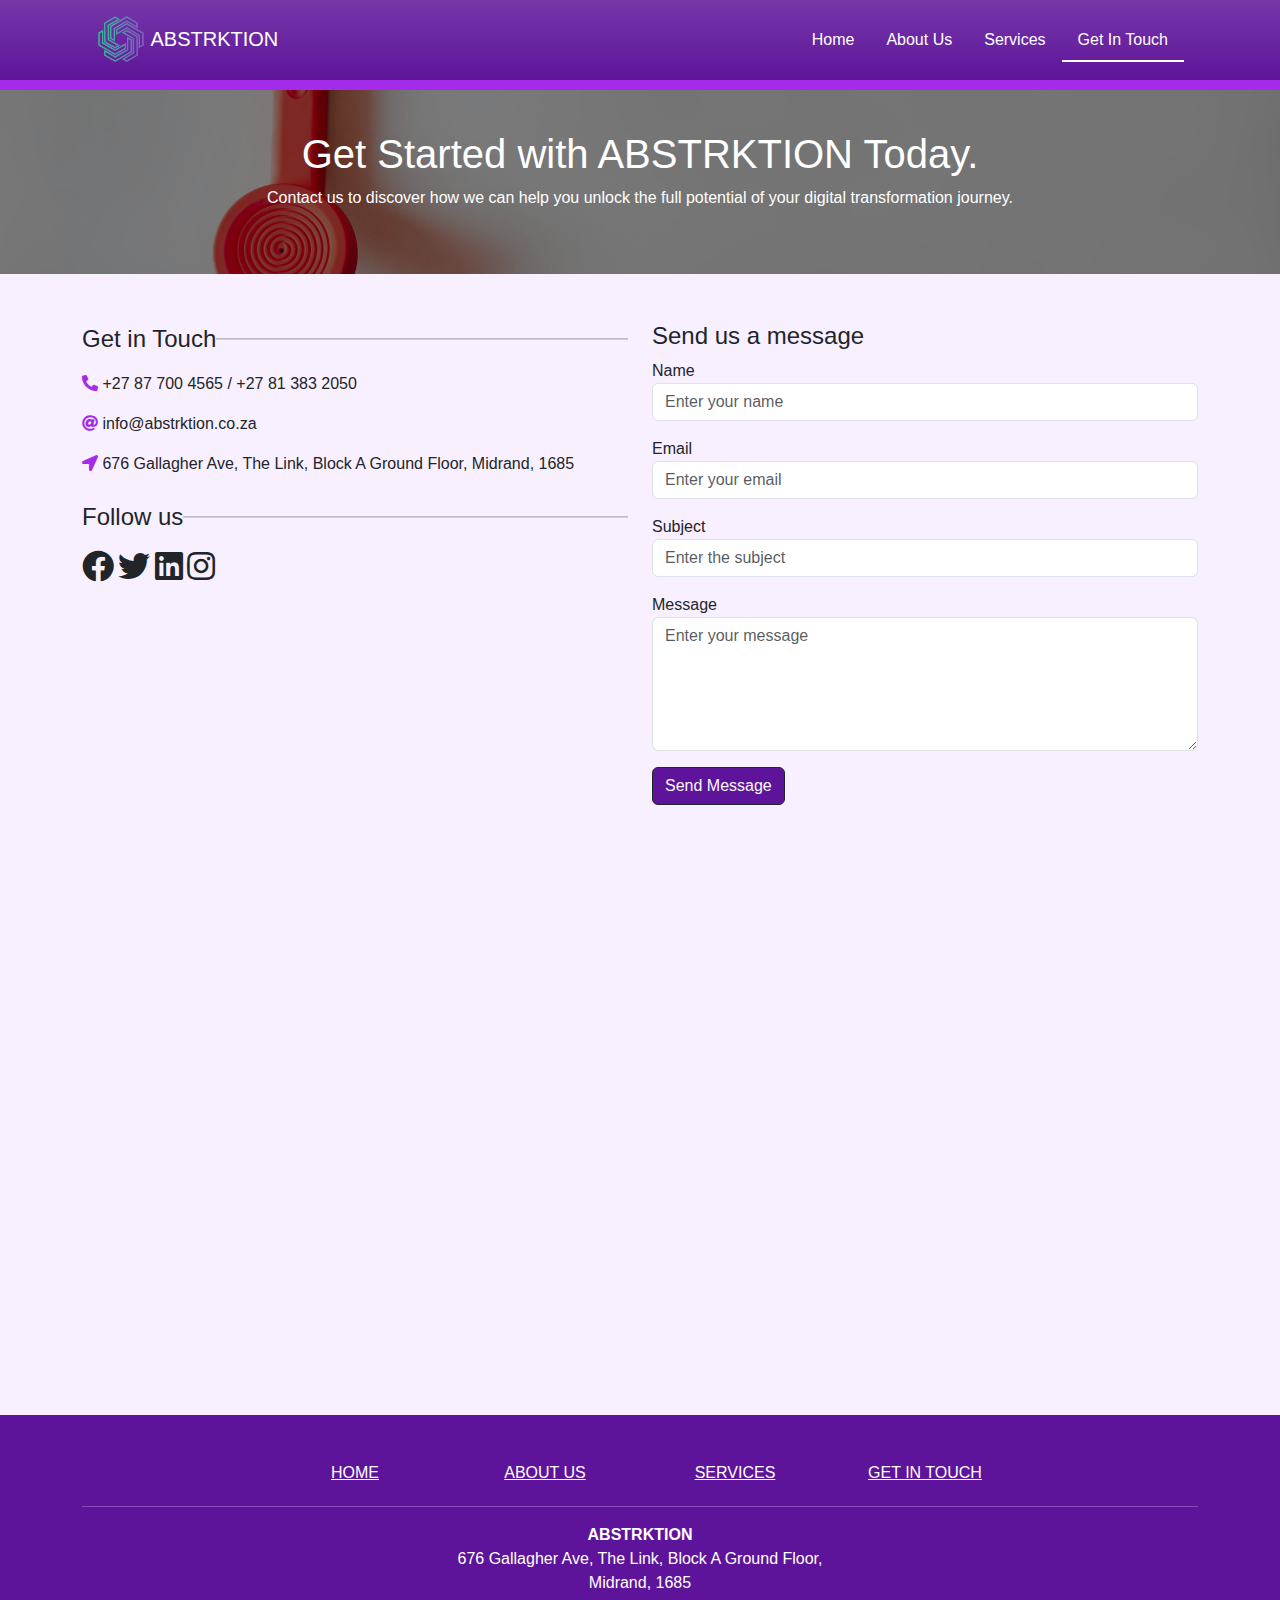
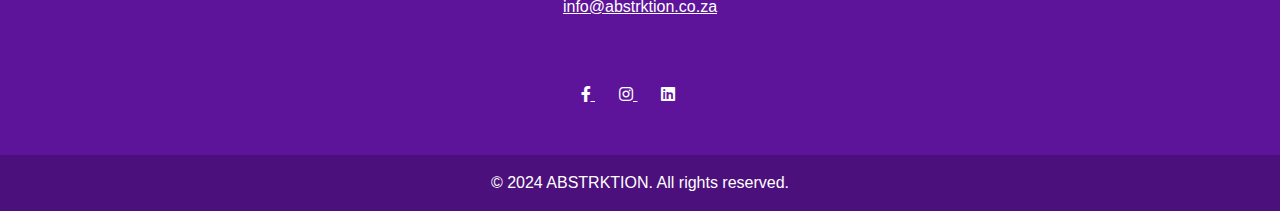
<file: contact.html>
<html lang="en">
<head>
    <meta charset="UTF-8">
    <meta name="viewport" content="width=device-width, initial-scale=1.0">
    <title>Get in Touch - ABSTRKTION</title>
    <link href="https://cdn.jsdelivr.net/npm/bootstrap@5.3.3/dist/css/bootstrap.min.css" rel="stylesheet" integrity="sha384-QWTKZyjpPEjISv5WaRU9OFeRpok6YctnYmDr5pNlyT2bRjXh0JMhjY6hW+ALEwIH" crossorigin="anonymous">
    <link rel="stylesheet" href="https://cdnjs.cloudflare.com/ajax/libs/font-awesome/5.15.4/css/all.min.css">
    <link href="styles.css" rel="stylesheet">
    <link rel="apple-touch-icon-precomposed" sizes="57x57" href="favicon/faapple-touch-icon-57x57.png" />
    <link rel="apple-touch-icon-precomposed" sizes="114x114" href="favicon/apple-touch-icon-114x114.png" />
    <link rel="apple-touch-icon-precomposed" sizes="72x72" href="favicon/apple-touch-icon-72x72.png" />
    <link rel="apple-touch-icon-precomposed" sizes="144x144" href="favicon/apple-touch-icon-144x144.png" />
    <link rel="apple-touch-icon-precomposed" sizes="60x60" href="favicon/apple-touch-icon-60x60.png" />
    <link rel="apple-touch-icon-precomposed" sizes="120x120" href="favicon/apple-touch-icon-120x120.png" />
    <link rel="apple-touch-icon-precomposed" sizes="76x76" href="favicon/apple-touch-icon-76x76.png" />
    <link rel="apple-touch-icon-precomposed" sizes="152x152" href="favicon/apple-touch-icon-152x152.png" />
    <link rel="icon" type="image/png" href="favicon/favicon-196x196.png" sizes="196x196" />
    <link rel="icon" type="image/png" href="favicon/favicon-96x96.png" sizes="96x96" />
    <link rel="icon" type="image/png" href="favicon/favicon-32x32.png" sizes="32x32" />
    <link rel="icon" type="image/png" href="favicon/favicon-16x16.png" sizes="16x16" />
    <link rel="icon" type="image/png" href="favicon/favicon-128.png" sizes="128x128" />
    <meta name="application-name" content="&nbsp;"/>
    <meta name="msapplication-TileColor" content="#FFFFFF" />
    <meta name="msapplication-TileImage" content="favicon/mstile-144x144.png" />
    <meta name="msapplication-square70x70logo" content="favicon/mstile-70x70.png" />
    <meta name="msapplication-square150x150logo" content="favicon/mstile-150x150.png" />
    <meta name="msapplication-wide310x150logo" content="favicon/mstile-310x150.png" />
    <meta name="msapplication-square310x310logo" content="favicon/mstile-310x310.png" />
</head>
<body style="background-color: #F8EFFF;">
    <nav class="navbar navbar-expand-lg px-lg-5 text-white bg-gradient sticky-top" style="background-color: #5e149a; color: white;">
        <a class="navbar-brand px-lg-5 text-white" href="index.html" style="padding: 0.5rem 1rem;">
            <img src="images/cropped-ABSTRKTION-1-192x192.png" alt="Logo" style="height: 50px;">
            ABSTRKTION
        </a>
        <button class="navbar-toggler text-white" type="button" data-toggle="collapse" data-target="#navbarNav" aria-controls="navbarNav" aria-expanded="false" aria-label="Toggle navigation">
            <span class="navbar-toggler-icon"></span>
        </button>
        <div class="collapse navbar-collapse px-lg-5" id="navbarNav">
            <ul class="navbar-nav justify-content-center ml-auto" style="margin-left: auto;">
                <li class="nav-item">
                    <a class="nav-link link-secondary text-white" href="index.html" style="padding: 0.5rem 1rem;">Home</a>
                </li>
                <li class="nav-item">
                    <a class="nav-link link-dark text-white" href="about.html" style="padding: 0.5rem 1rem;">About Us</a>
                </li>
                <li class="nav-item">
                    <a class="nav-link link-dark text-white" href="services.html" style="padding: 0.5rem 1rem;">Services</a>
                </li>
                <li class="nav-item">
                    <a class="nav-link active link-dark text-white" href="contact.html" style="padding: 0.5rem 1rem;">Get In Touch</a>
                </li>
            </ul>
        </div>
    </nav>
    <div id="progressBar">
        <div></div>
    </div>
    <!--<nav class="navbar navbar-expand-lg" style="background: rgb(255,255,255); background: linear-gradient(180deg, rgba(255,255,255,1) 0%, rgba(94,20,154,0.8855917366946778) 92%);">
        <a class="navbar-brand" href="index.html" style="padding: 0.5rem 1rem;">
            <img src="images/cropped-ABSTRKTION-1-180x180.png" alt="Logo" style="height: 30px;">
            Abstrktion
        </a>
        <button class="navbar-toggler" type="button" data-toggle="collapse" data-target="#navbarNav" aria-controls="navbarNav" aria-expanded="false" aria-label="Toggle navigation">
            <span class="navbar-toggler-icon"></span>
        </button>
        <div class="collapse navbar-collapse" id="navbarNav">
            <ul class="navbar-nav ml-auto" style="margin-left: auto;">
                <li class="nav-item">
                    <a class="nav-link" href="index.html" style="padding: 0.5rem 1rem;">Home</a>
                </li>
                <li class="nav-item">
                    <a class="nav-link" href="about.html" style="padding: 0.5rem 1rem;">About Us</a>
                </li>
                <li class="nav-item">
                    <a class="nav-link" href="services.html" style="padding: 0.5rem 1rem;">Services</a>
                </li>
                <li class="nav-item">
                    <a class="nav-link" href="contact.html" style="padding: 0.5rem 1rem;">Get In Touch</a>
                </li>
            </ul>
        </div>
    </nav>-->
    <section class="position-relative py-5 text-white" style="background: url('images/pexels-negativespace-33999.jpg') no-repeat center center; background-size: cover;">
        <div class="position-absolute top-0 start-0 w-100 h-100" style="background-color: rgba(0, 0, 0, 0.5);"></div>
        <div class="container position-relative text-center">
            <h1>Get Started with ABSTRKTION Today.</h1>
            <p>Contact us to discover how we can help you unlock the full potential of your digital transformation journey.</p>
        </div>
    </section>
    
    <section class="py-5">
        <div class="container">
            <div class="row">
                <div class="col-md-6 mb-4 mb-md-0">
                    <div class="d-flex align-items-center mb-3">
                        <h4 class="mb-0">Get in Touch</h4>
                        <hr class="bg-primary flex-grow-1 ml-3" style="height: 2px;">
                    </div>
                    <p><i class="fas fa-phone fa-flip-horizontal" style="color: #A42BEA;"></i> +27 87 700 4565 / +27 81 383 2050</p>
                    <p><i class="fas fa-at" style="color: #A42BEA;"></i><a href="mailto:info@abstrktion.co.za" class="link-offset-1-hover link-dark link-underline-opacity-0"> info@abstrktion.co.za</a></p>
                    <p><i class="fas fa-location-arrow" style="color: #A42BEA;"></i> 676 Gallagher Ave, The Link, Block A Ground Floor, Midrand, 1685</p>
                    <div class="d-flex align-items-center mt-4">
                        <h4 class="mb-0">Follow us</h4>
                        <hr class="bg-primary flex-grow-1 ml-3" style="height: 2px;">
                        
                    </div>
                    <div class="mt-3">
                        <a href="#" class="text-dark mr-3"><i class="fab fa-facebook fa-2x"></i></a>
                        <a href="#" class="text-dark mr-3"><i class="fab fa-twitter fa-2x"></i></a>
                        <a href="#" class="text-dark mr-3"><i class="fab fa-linkedin fa-2x"></i></a>
                        <a href="#" class="text-dark"><i class="fab fa-instagram fa-2x"></i></a>
                    </div>
                </div>
                <div class="col-md-6 rounded border-light" style="background-color: #F8EFFF;">
                    <h4>Send us a message</h4>
                    <form id="contactForm" action="mailto:info@abstrktion.co.za" method="post" enctype="text/plain">
                        <div class="form-group mb-3">
                            <label for="name">Name</label>
                            <input type="text" class="form-control" id="name" placeholder="Enter your name" required>
                        </div>
                        <div class="form-group mb-3">
                            <label for="email">Email</label>
                            <input type="email" class="form-control" id="email" placeholder="Enter your email" required>
                        </div>
                        <div class="form-group mb-3">
                            <label for="subject">Subject</label>
                            <input type="text" class="form-control" id="subject" placeholder="Enter the subject" required>
                        </div>
                        <div class="form-group mb-3">
                            <label for="message">Message</label>
                            <textarea class="form-control" id="message" rows="5" placeholder="Enter your message" required></textarea>
                        </div>
                        <button type="submit" class="btn btn-outline-dark text-light" style="background-color: #5e149a;">Send Message</button>
                    </form>
                    <div id="alert" class="alert alert-success mt-3 d-none" role="alert">
                        Your message has been sent successfully!
                    </div>
                </div>
            </div>
        </div>
    </section>
    <section class="py-5">
        <div class="container">
            <div class="row">
                <div class="col-12">
                    <iframe src="https://www.google.com/maps/embed?pb=!1m18!1m12!1m3!1d3585.9637890447743!2d28.12442037631196!3d-26.00200355577135!2m3!1f0!2f0!3f0!3m2!1i1024!2i768!4f13.1!3m3!1m2!1s0x1e956fb58a7ade1b%3A0x1faf4f0421c4eb9e!2s676%20on%20Gallagher!5e0!3m2!1sen!2sza!4v1730881753908!5m2!1sen!2sza" width="100%" height="450" style="border:0;" allowfullscreen="" loading="lazy" referrerpolicy="no-referrer-when-downgrade"></iframe>
                </div>
            </div>
        </div>
    </section>

    <footer class="text-center text-white" style="background-color: #5e149a;">
        <div class="container">
          <section>
            <div class="row text-center d-flex justify-content-center pt-5">
              <div class="col-md-2">
                <h6 class="text-uppercase font-weight-bold">
                  <a href="index.html" class="text-white">Home</a>
                </h6>
              </div>
              <div class="col-md-2">
                <h6 class="text-uppercase font-weight-bold">
                  <a href="about.html" class="text-white">About Us</a>
                </h6>
              </div>
              <div class="col-md-2">
                <h6 class="text-uppercase font-weight-bold">
                  <a href="services.html" class="text-white">Services</a>
                </h6>
              </div>
              <div class="col-md-2">
                <h6 class="text-uppercase font-weight-bold">
                  <a href="contact.html" class="text-white">Get In Touch</a>
                </h6>
              </div>
            </div>
          </section>
    
          <hr class="my-3 text-white" />
    
          <section class="mb-5">
            <div class="row d-flex justify-content-center">
              <div class="col-lg-8">
                <address>
                  <strong>ABSTRKTION</strong><br>
                  676 Gallagher Ave, The Link, Block A Ground Floor,<br>
                  Midrand, 1685<br>
                  <a href="mailto:info@abstrktion.co.za" class="text-white">info@abstrktion.co.za</a>
                </address>
              </div>
            </div>
          </section>
    
          <section class="text-center mb-5">
            <a href="#" class="text-white me-4">
              <i class="fab fa-facebook-f"></i>
              </a>
            <a href="#" class="text-white me-4">
              <i class="fab fa-instagram"></i>
            </a>
            <a href="#" class="text-white me-4">
              <i class="fab fa-linkedin"></i>
            </a>
          
          </section>
        </div>
    
        <div class="text-center p-3" style="background-color: rgba(0, 0, 0, 0.2);">
          &copy; 2024 ABSTRKTION. All rights reserved.
        </div>
      </footer>
    <script src="https://cdn.jsdelivr.net/npm/bootstrap@5.3.3/dist/js/bootstrap.bundle.min.js" integrity="sha384-YvpcrYf0tY3lHB60NNkmXc5s9fDVZLESaAA55NDzOxhy9GkcIdslK1eN7N6jIeHz" crossorigin="anonymous"></script>
    <script src="https://code.jquery.com/jquery-3.5.1.slim.min.js"></script>
    <script src="https://cdn.jsdelivr.net/npm/@popperjs/core@2.5.4/dist/umd/popper.min.js"></script>
    <script src="https://stackpath.bootstrapcdn.com/bootstrap/4.5.2/js/bootstrap.min.js"></script>
    <script>
        document.getElementById('contactForm').addEventListener('submit', function(event) {
            event.preventDefault();
            document.getElementById('alert').classList.remove('d-none');
        });
    </script>
    <script src="script.js"></script>
</body>
</file>
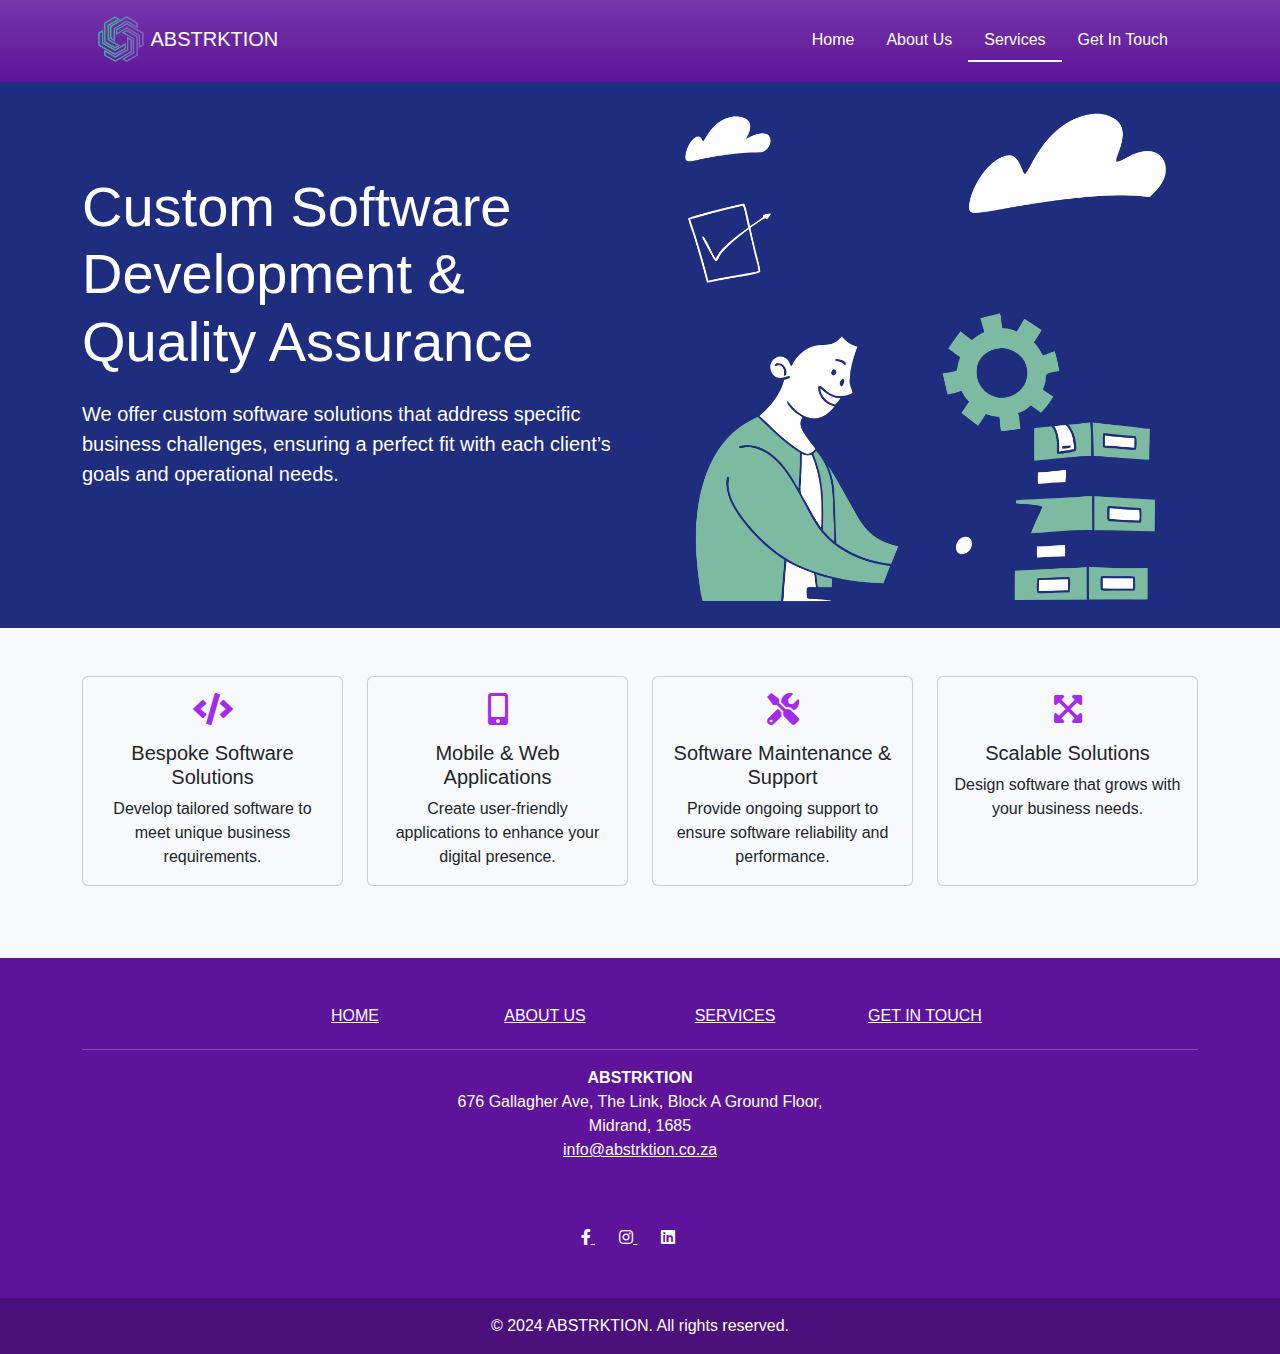
<file: custom-software.html>
<!DOCTYPE html>
<html lang="en">
<head>
    <meta charset="UTF-8">
    <meta name="viewport" content="width=device-width, initial-scale=1.0">
    <title>Custom Software Development - Services</title>
    <link href="https://cdn.jsdelivr.net/npm/bootstrap@5.3.3/dist/css/bootstrap.min.css" rel="stylesheet" integrity="sha384-QWTKZyjpPEjISv5WaRU9OFeRpok6YctnYmDr5pNlyT2bRjXh0JMhjY6hW+ALEwIH" crossorigin="anonymous">
    <link rel="stylesheet" href="https://cdnjs.cloudflare.com/ajax/libs/font-awesome/5.15.4/css/all.min.css">
    <link href="styles.css" rel="stylesheet">
    <link rel="apple-touch-icon-precomposed" sizes="57x57" href="favicon/faapple-touch-icon-57x57.png" />
    <link rel="apple-touch-icon-precomposed" sizes="114x114" href="favicon/apple-touch-icon-114x114.png" />
    <link rel="apple-touch-icon-precomposed" sizes="72x72" href="favicon/apple-touch-icon-72x72.png" />
    <link rel="apple-touch-icon-precomposed" sizes="144x144" href="favicon/apple-touch-icon-144x144.png" />
    <link rel="apple-touch-icon-precomposed" sizes="60x60" href="favicon/apple-touch-icon-60x60.png" />
    <link rel="apple-touch-icon-precomposed" sizes="120x120" href="favicon/apple-touch-icon-120x120.png" />
    <link rel="apple-touch-icon-precomposed" sizes="76x76" href="favicon/apple-touch-icon-76x76.png" />
    <link rel="apple-touch-icon-precomposed" sizes="152x152" href="favicon/apple-touch-icon-152x152.png" />
    <link rel="icon" type="image/png" href="favicon/favicon-196x196.png" sizes="196x196" />
    <link rel="icon" type="image/png" href="favicon/favicon-96x96.png" sizes="96x96" />
    <link rel="icon" type="image/png" href="favicon/favicon-32x32.png" sizes="32x32" />
    <link rel="icon" type="image/png" href="favicon/favicon-16x16.png" sizes="16x16" />
    <link rel="icon" type="image/png" href="favicon/favicon-128.png" sizes="128x128" />
    <meta name="application-name" content="&nbsp;"/>
    <meta name="msapplication-TileColor" content="#FFFFFF" />
    <meta name="msapplication-TileImage" content="favicon/mstile-144x144.png" />
    <meta name="msapplication-square70x70logo" content="favicon/mstile-70x70.png" />
    <meta name="msapplication-square150x150logo" content="favicon/mstile-150x150.png" />
    <meta name="msapplication-wide310x150logo" content="favicon/mstile-310x150.png" />
    <meta name="msapplication-square310x310logo" content="favicon/mstile-310x310.png" />
</head>
<body>
    <nav class="navbar navbar-expand-lg px-lg-5 text-white bg-gradient sticky-top" style="background-color: #5e149a; color: white;">
        <a class="navbar-brand px-lg-5 text-white" href="index.html" style="padding: 0.5rem 1rem;">
            <img src="images/cropped-ABSTRKTION-1-192x192.png" alt="Logo" style="height: 50px;">
            ABSTRKTION
        </a>
        <button class="navbar-toggler text-white" type="button" data-toggle="collapse" data-target="#navbarNav" aria-controls="navbarNav" aria-expanded="false" aria-label="Toggle navigation">
            <span class="navbar-toggler-icon"></span>
        </button>
        <div class="collapse navbar-collapse px-lg-5" id="navbarNav">
            <ul class="navbar-nav justify-content-center ml-auto" style="margin-left: auto;">
                <li class="nav-item">
                    <a class="nav-link link-secondary text-white" href="index.html" style="padding: 0.5rem 1rem;">Home</a>
                </li>
                <li class="nav-item">
                    <a class="nav-link link-dark text-white" href="about.html" style="padding: 0.5rem 1rem;">About Us</a>
                </li>
                <li class="nav-item">
                    <a class="nav-link active link-dark text-white" href="services.html" style="padding: 0.5rem 1rem;">Services</a>
                </li>
                <li class="nav-item">
                    <a class="nav-link link-dark text-white" href="contact.html" style="padding: 0.5rem 1rem;">Get In Touch</a>
                </li>
            </ul>
        </div>
    </nav>

  <section class="hero d-flex align-items-center justify-content-center vh-50 container-fluid" style="background-color: #1F2D7F;">
    <div class="container">
      <div class="row align-items-center">
        <div class="col-md-6 text-white">
            <h1 class="display-4 mb-4">Custom Software Development & Quality Assurance</h1>
            <p class="lead mb-5">We offer custom software solutions that address specific business challenges, ensuring a perfect fit with each client’s goals and operational needs.</p>
        </div>
        <div class="col-md-6">
          <img src="images/change-management-expertise.png" alt="ERP-CRM Image" class="img-fluid w-100">
      </div>

    </div>
  </section>
  <section class="py-5" style="background-color: #f8f9fa;">
    <div class="container">
        <div class="row">
            <div class="col-md-3 mb-4">
                <div class="card h-100 bg-light text-dark">
                    <div class="card-body text-center">
                        <i class="fas fa-code fa-2x mb-3" style="color: #A42BEA;"></i>
                        <h5 class="card-title">Bespoke Software Solutions</h5>
                        <p class="card-text">Develop tailored software to meet unique business requirements.</p>
                    </div>
                </div>
            </div>
            <div class="col-md-3 mb-4">
                <div class="card h-100 bg-light text-dark">
                    <div class="card-body text-center">
                        <i class="fas fa-mobile-alt fa-2x mb-3" style="color: #A42BEA;"></i>
                        <h5 class="card-title">Mobile & Web Applications</h5>
                        <p class="card-text">Create user-friendly applications to enhance your digital presence.</p>
                    </div>
                </div>
            </div>
            <div class="col-md-3 mb-4">
                <div class="card h-100 bg-light text-dark">
                    <div class="card-body text-center">
                        <i class="fas fa-tools fa-2x mb-3" style="color: #A42BEA;"></i>
                        <h5 class="card-title">Software Maintenance & Support</h5>
                        <p class="card-text">Provide ongoing support to ensure software reliability and performance.</p>
                    </div>
                </div>
            </div>
            <div class="col-md-3 mb-4">
                <div class="card h-100 bg-light text-dark">
                    <div class="card-body text-center">
                        <i class="fas fa-expand-arrows-alt fa-2x mb-3 " style="color: #A42BEA;"></i>
                        <h5 class="card-title">Scalable Solutions</h5>
                        <p class="card-text">Design software that grows with your business needs.</p>
                    </div>
                </div>
            </div>
        </div>
    </div>
</section>

    <footer class="text-center text-white" style="background-color: #5e149a;">
        <div class="container">
          <section>
            <div class="row text-center d-flex justify-content-center pt-5">
              <div class="col-md-2">
                <h6 class="text-uppercase font-weight-bold">
                  <a href="index.html" class="text-white">Home</a>
                </h6>
              </div>
              <div class="col-md-2">
                <h6 class="text-uppercase font-weight-bold">
                  <a href="about.html" class="text-white">About Us</a>
                </h6>
              </div>
              <div class="col-md-2">
                <h6 class="text-uppercase font-weight-bold">
                  <a href="services.html" class="text-white">Services</a>
                </h6>
              </div>
              <div class="col-md-2">
                <h6 class="text-uppercase font-weight-bold">
                  <a href="contact.html" class="text-white">Get In Touch</a>
                </h6>
              </div>
            </div>
          </section>
    
          <hr class="my-3 text-white" />
    
          <section class="mb-5">
            <div class="row d-flex justify-content-center">
              <div class="col-lg-8">
                <address>
                  <strong>ABSTRKTION</strong><br>
                  676 Gallagher Ave, The Link, Block A Ground Floor,<br>
                  Midrand, 1685<br>
                  <a href="mailto:info@abstrktion.co.za" class="text-white">info@abstrktion.co.za</a>
                </address>
              </div>
            </div>
          </section>
    
          <section class="text-center mb-5">
            <a href="#" class="text-white me-4">
              <i class="fab fa-facebook-f"></i>
              </a>
            <a href="#" class="text-white me-4">
              <i class="fab fa-instagram"></i>
            </a>
            <a href="#" class="text-white me-4">
              <i class="fab fa-linkedin"></i>
            </a>
          
          </section>
        </div>
    
        <div class="text-center p-3" style="background-color: rgba(0, 0, 0, 0.2);">
          &copy; 2024 ABSTRKTION. All rights reserved.
        </div>
      </footer>
        <script src="https://cdn.jsdelivr.net/npm/bootstrap@5.3.3/dist/js/bootstrap.bundle.min.js" integrity="sha384-YvpcrYf0tY3lHB60NNkmXc5s9fDVZLESaAA55NDzOxhy9GkcIdslK1eN7N6jIeHz" crossorigin="anonymous"></script>
        <script src="https://code.jquery.com/jquery-3.5.1.slim.min.js"></script>
        <script src="https://cdn.jsdelivr.net/npm/@popperjs/core@2.5.4/dist/umd/popper.min.js"></script>
        <script src="https://stackpath.bootstrapcdn.com/bootstrap/4.5.2/js/bootstrap.min.js"></script>
        <script src="script.js"></script>
</body>
</html>
</file>
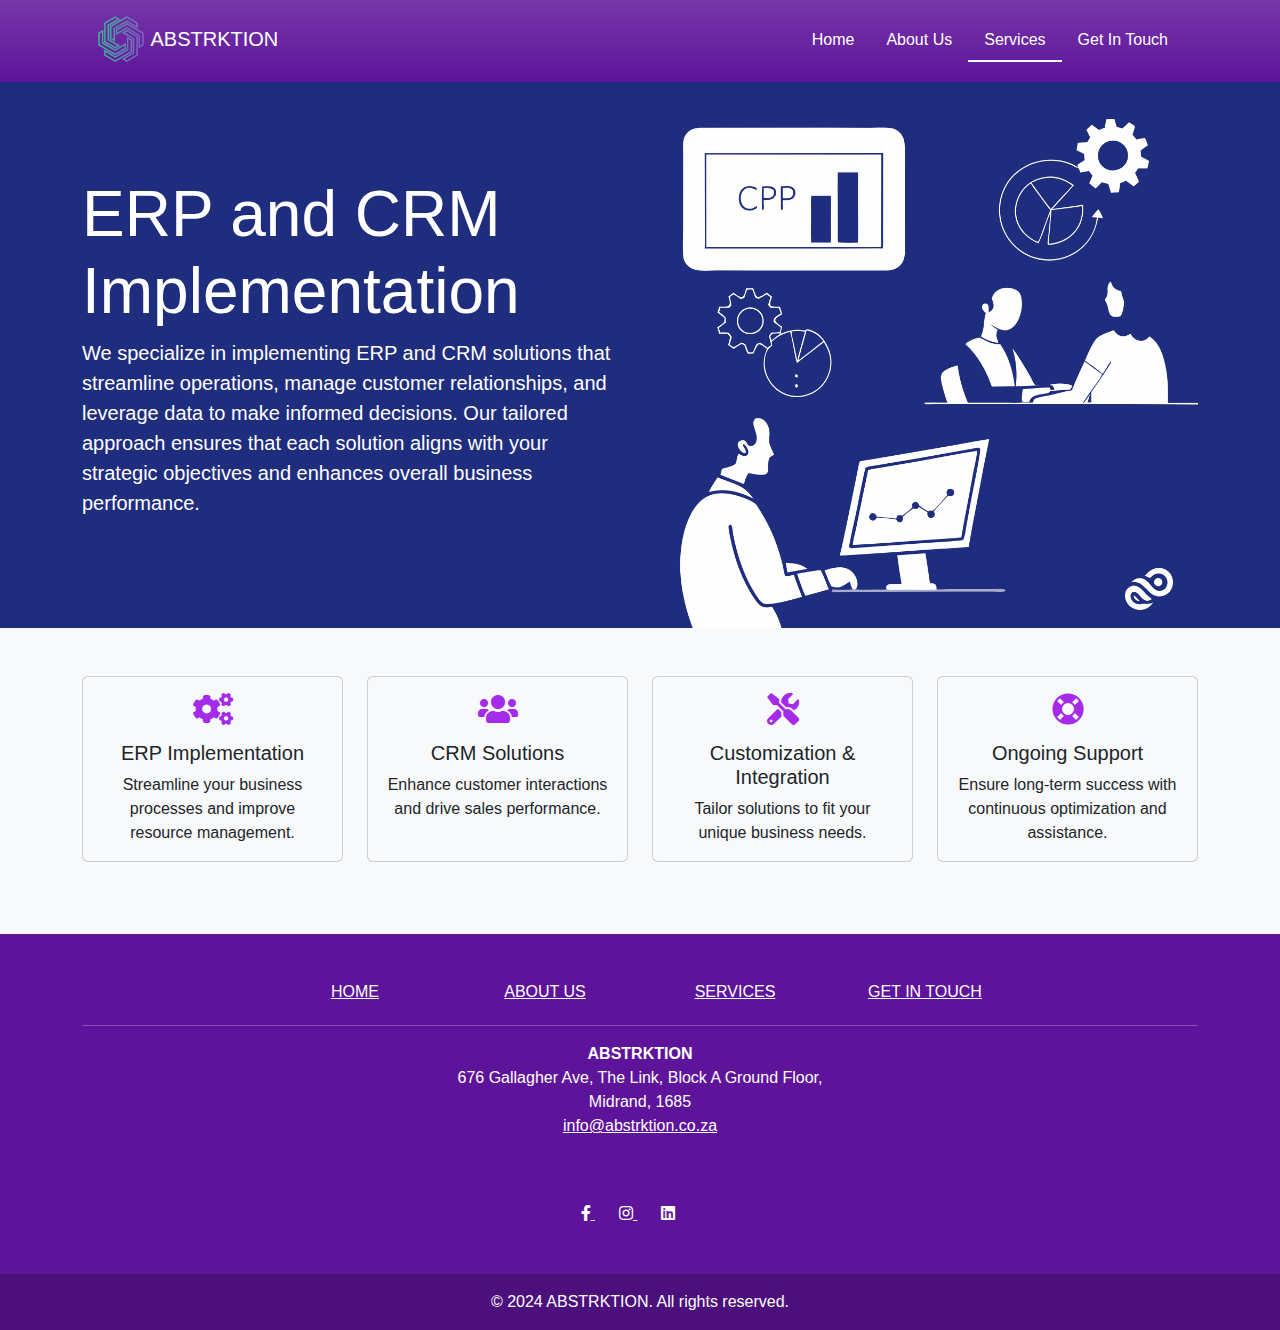
<file: erp-crm.html>
<!DOCTYPE html>
<html lang="en">
<head>
    <meta charset="UTF-8">
    <meta name="viewport" content="width=device-width, initial-scale=1.0">
    <title>ERP-CRM - Services</title>
    <link href="https://cdn.jsdelivr.net/npm/bootstrap@5.3.3/dist/css/bootstrap.min.css" rel="stylesheet" integrity="sha384-QWTKZyjpPEjISv5WaRU9OFeRpok6YctnYmDr5pNlyT2bRjXh0JMhjY6hW+ALEwIH" crossorigin="anonymous">
    <link rel="stylesheet" href="https://cdnjs.cloudflare.com/ajax/libs/font-awesome/5.15.4/css/all.min.css">
    <link href="styles.css" rel="stylesheet">
    <link rel="apple-touch-icon-precomposed" sizes="57x57" href="favicon/faapple-touch-icon-57x57.png" />
    <link rel="apple-touch-icon-precomposed" sizes="114x114" href="favicon/apple-touch-icon-114x114.png" />
    <link rel="apple-touch-icon-precomposed" sizes="72x72" href="favicon/apple-touch-icon-72x72.png" />
    <link rel="apple-touch-icon-precomposed" sizes="144x144" href="favicon/apple-touch-icon-144x144.png" />
    <link rel="apple-touch-icon-precomposed" sizes="60x60" href="favicon/apple-touch-icon-60x60.png" />
    <link rel="apple-touch-icon-precomposed" sizes="120x120" href="favicon/apple-touch-icon-120x120.png" />
    <link rel="apple-touch-icon-precomposed" sizes="76x76" href="favicon/apple-touch-icon-76x76.png" />
    <link rel="apple-touch-icon-precomposed" sizes="152x152" href="favicon/apple-touch-icon-152x152.png" />
    <link rel="icon" type="image/png" href="favicon/favicon-196x196.png" sizes="196x196" />
    <link rel="icon" type="image/png" href="favicon/favicon-96x96.png" sizes="96x96" />
    <link rel="icon" type="image/png" href="favicon/favicon-32x32.png" sizes="32x32" />
    <link rel="icon" type="image/png" href="favicon/favicon-16x16.png" sizes="16x16" />
    <link rel="icon" type="image/png" href="favicon/favicon-128.png" sizes="128x128" />
    <meta name="application-name" content="&nbsp;"/>
    <meta name="msapplication-TileColor" content="#FFFFFF" />
    <meta name="msapplication-TileImage" content="favicon/mstile-144x144.png" />
    <meta name="msapplication-square70x70logo" content="favicon/mstile-70x70.png" />
    <meta name="msapplication-square150x150logo" content="favicon/mstile-150x150.png" />
    <meta name="msapplication-wide310x150logo" content="favicon/mstile-310x150.png" />
    <meta name="msapplication-square310x310logo" content="favicon/mstile-310x310.png" />
</head>
<body>
    <nav class="navbar navbar-expand-lg px-lg-5 text-white bg-gradient sticky-top" style="background-color: #5e149a; color: white;">
        <a class="navbar-brand px-lg-5 text-white" href="index.html" style="padding: 0.5rem 1rem;">
            <img src="images/cropped-ABSTRKTION-1-192x192.png" alt="Logo" style="height: 50px;">
            ABSTRKTION
        </a>
        <button class="navbar-toggler text-white" type="button" data-toggle="collapse" data-target="#navbarNav" aria-controls="navbarNav" aria-expanded="false" aria-label="Toggle navigation">
            <span class="navbar-toggler-icon"></span>
        </button>
        <div class="collapse navbar-collapse px-lg-5" id="navbarNav">
            <ul class="navbar-nav justify-content-center ml-auto" style="margin-left: auto;">
                <li class="nav-item">
                    <a class="nav-link link-secondary text-white" href="index.html" style="padding: 0.5rem 1rem;">Home</a>
                </li>
                <li class="nav-item">
                    <a class="nav-link link-dark text-white" href="about.html" style="padding: 0.5rem 1rem;">About Us</a>
                </li>
                <li class="nav-item">
                    <a class="nav-link active link-dark text-white" href="services.html" style="padding: 0.5rem 1rem;">Services</a>
                </li>
                <li class="nav-item">
                    <a class="nav-link link-dark text-white" href="contact.html" style="padding: 0.5rem 1rem;">Get In Touch</a>
                </li>
            </ul>
        </div>
    </nav>

<!--<section class="service-hero-section vh-50 d-flex align-items-center" style="background-color: #272b7b;">
  <div class="container-fluid" style="background-color: #272b7b;">
    <div class="row align-items-center">
      <div class="col-md-6 text-white">
        <h1 class="display-3">ERP and CRM Implementation</h1>
        <p class="lead">We specialize in implementing ERP and CRM solutions that streamline operations, manage customer relationships, and leverage data to make informed decisions. Our tailored approach ensures that each solution aligns with your strategic objectives and enhances overall business performance.</p>
      </div>

      <div class="col-md-6 position-relative">
        <img src="images/erp-and-crm-implementation.png" alt="ERP-CRM Image" class="img-fluid w-100">
        
      </div>
    </div>
  </div>
</section>-->

  <section class="hero d-flex align-items-center justify-content-center vh-50 container-fluid" style="background-color: #1F2D7F;">
    <div class="container">
      <div class="row align-items-center">
        <div class="col-md-6">
          <h1 class="display-3 text-white">ERP and CRM Implementation</h1>
          <p class="lead text-white">We specialize in implementing ERP and CRM solutions that streamline operations, manage customer relationships, and leverage data to make informed decisions. Our tailored approach ensures that each solution aligns with your strategic objectives and enhances overall business performance.</p>
        </div>
        <div class="col-md-6">
          <img src="images/erp-and-crm-implementation.png" alt="ERP-CRM Image" class="img-fluid w-100">
      </div>

    </div>
  </section>
  <section class="py-5" style="background-color: #f8f9fa;">
    <div class="container">
        <div class="row">
            <div class="col-md-3 mb-4">
                <div class="card h-100 bg-light text-dark">
                    <div class="card-body text-center">
                        <i class="fas fa-cogs fa-2x mb-3" style="color: #A42BEA;"></i>
                        <h5 class="card-title">ERP Implementation</h5>
                        <p class="card-text">Streamline your business processes and improve resource management.</p>
                    </div>
                </div>
            </div>
            <div class="col-md-3 mb-4">
                <div class="card h-100 bg-light text-dark">
                    <div class="card-body text-center">
                        <i class="fas fa-users fa-2x mb-3" style="color: #A42BEA;"></i>
                        <h5 class="card-title">CRM Solutions</h5>
                        <p class="card-text">Enhance customer interactions and drive sales performance.</p>
                    </div>
                </div>
            </div>
            <div class="col-md-3 mb-4">
                <div class="card h-100 bg-light text-dark">
                    <div class="card-body text-center">
                        <i class="fas fa-tools fa-2x mb-3" style="color: #A42BEA;"></i>
                        <h5 class="card-title">Customization & Integration</h5>
                        <p class="card-text">Tailor solutions to fit your unique business needs.</p>
                    </div>
                </div>
            </div>
            <div class="col-md-3 mb-4">
                <div class="card h-100 bg-light text-dark">
                    <div class="card-body text-center">
                        <i class="fas fa-life-ring fa-2x mb-3" style="color: #A42BEA;"></i>
                        <h5 class="card-title">Ongoing Support</h5>
                        <p class="card-text">Ensure long-term success with continuous optimization and assistance.</p>
                    </div>
                </div>
            </div>
        </div>
    </div>
</section>

    <footer class="text-center text-white" style="background-color: #5e149a;">
        <div class="container">
          <section>
            <div class="row text-center d-flex justify-content-center pt-5">
              <div class="col-md-2">
                <h6 class="text-uppercase font-weight-bold">
                  <a href="index.html" class="text-white">Home</a>
                </h6>
              </div>
              <div class="col-md-2">
                <h6 class="text-uppercase font-weight-bold">
                  <a href="about.html" class="text-white">About Us</a>
                </h6>
              </div>
              <div class="col-md-2">
                <h6 class="text-uppercase font-weight-bold">
                  <a href="services.html" class="text-white">Services</a>
                </h6>
              </div>
              <div class="col-md-2">
                <h6 class="text-uppercase font-weight-bold">
                  <a href="contact.html" class="text-white">Get In Touch</a>
                </h6>
              </div>
            </div>
          </section>
    
          <hr class="my-3 text-white" />
    
          <section class="mb-5">
            <div class="row d-flex justify-content-center">
              <div class="col-lg-8">
                <address>
                  <strong>ABSTRKTION</strong><br>
                  676 Gallagher Ave, The Link, Block A Ground Floor,<br>
                  Midrand, 1685<br>
                  <a href="mailto:info@abstrktion.co.za" class="text-white">info@abstrktion.co.za</a>
                </address>
              </div>
            </div>
          </section>
    
          <section class="text-center mb-5">
            <a href="#" class="text-white me-4">
              <i class="fab fa-facebook-f"></i>
              </a>
            <a href="#" class="text-white me-4">
              <i class="fab fa-instagram"></i>
            </a>
            <a href="#" class="text-white me-4">
              <i class="fab fa-linkedin"></i>
            </a>
          
          </section>
        </div>
    
        <div class="text-center p-3" style="background-color: rgba(0, 0, 0, 0.2);">
          &copy; 2024 ABSTRKTION. All rights reserved.
        </div>
      </footer>
        <script src="https://cdn.jsdelivr.net/npm/bootstrap@5.3.3/dist/js/bootstrap.bundle.min.js" integrity="sha384-YvpcrYf0tY3lHB60NNkmXc5s9fDVZLESaAA55NDzOxhy9GkcIdslK1eN7N6jIeHz" crossorigin="anonymous"></script>
        <script src="https://code.jquery.com/jquery-3.5.1.slim.min.js"></script>
        <script src="https://cdn.jsdelivr.net/npm/@popperjs/core@2.5.4/dist/umd/popper.min.js"></script>
        <script src="https://stackpath.bootstrapcdn.com/bootstrap/4.5.2/js/bootstrap.min.js"></script>
        <script src="script.js"></script>
</body>
</html>
</file>
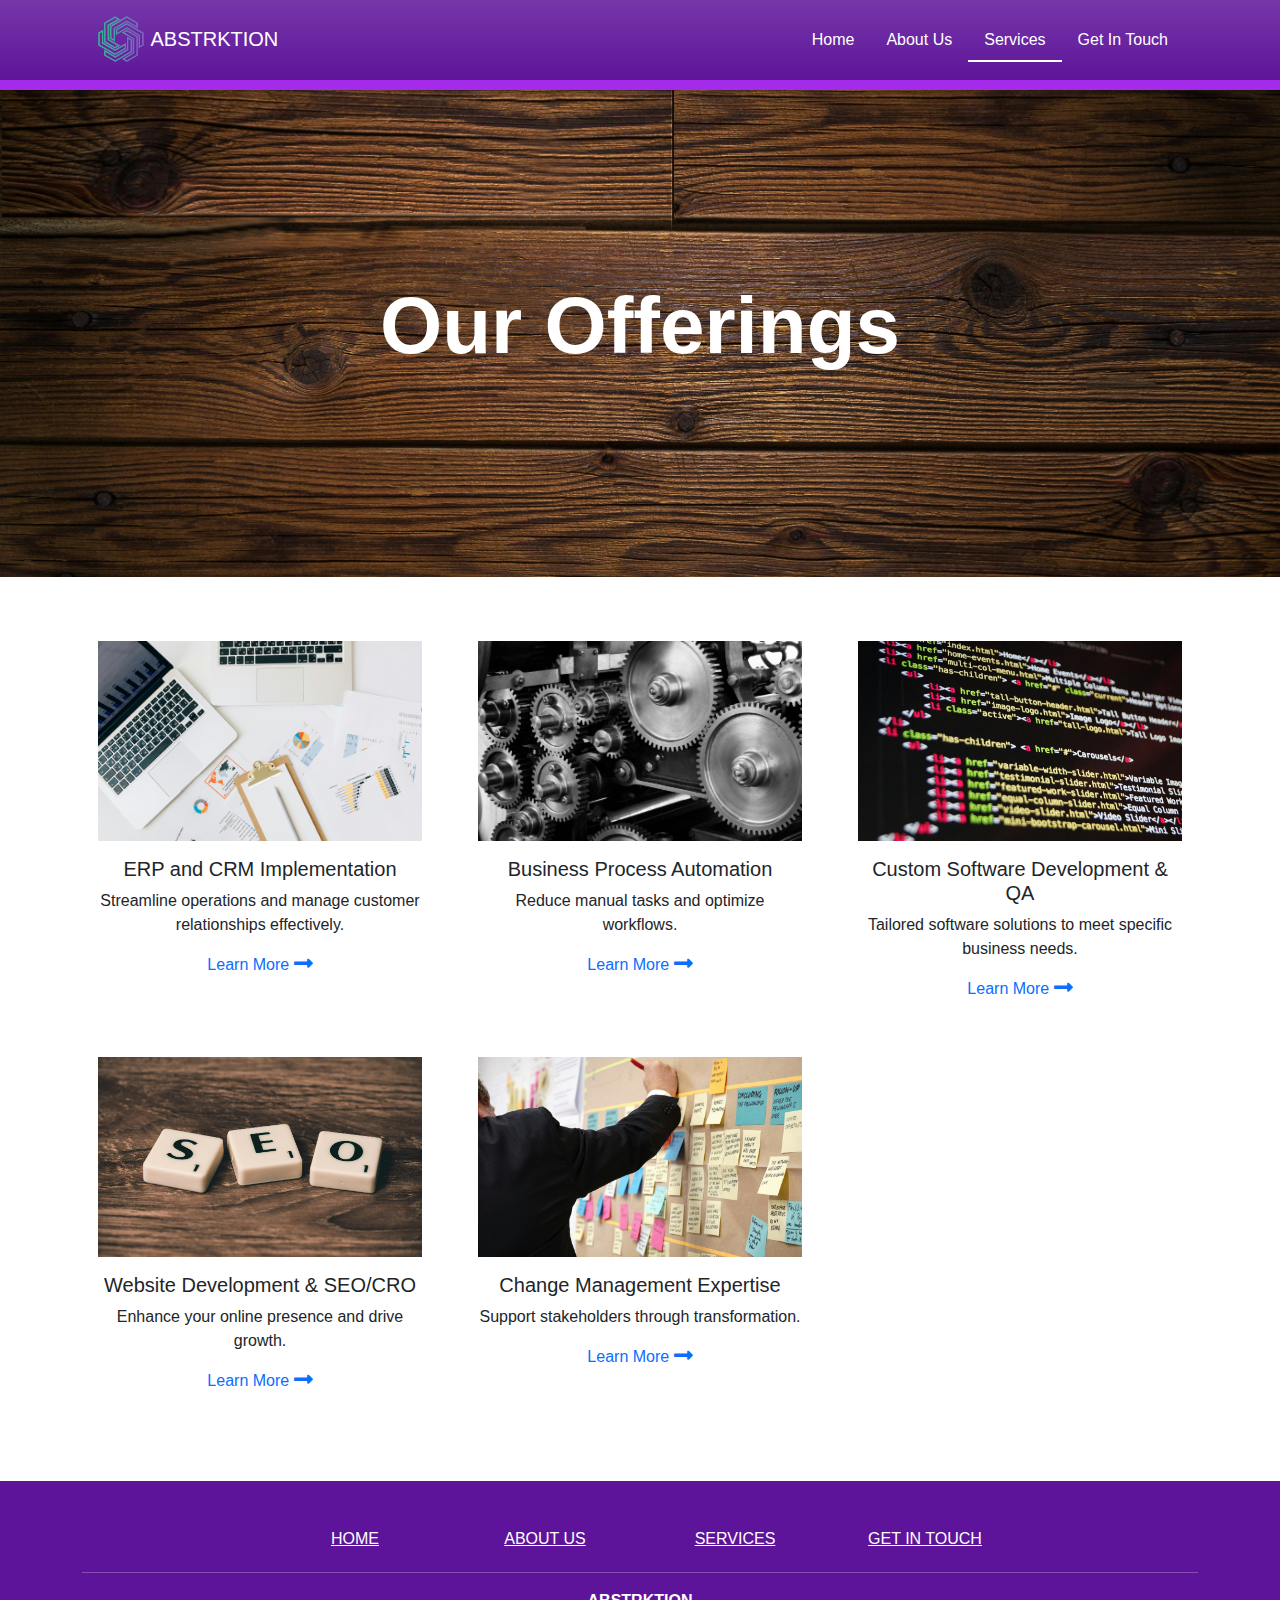
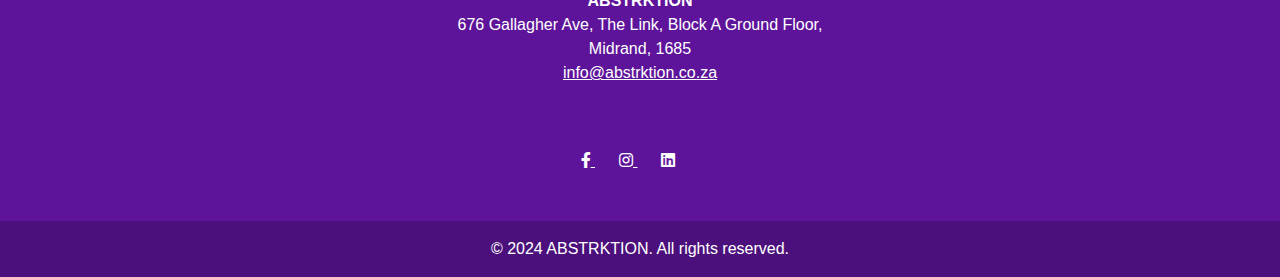
<file: services.html>
<!DOCTYPE html>
<html lang="en">
<head>
    <meta charset="UTF-8">
    <meta name="viewport" content="width=device-width, initial-scale=1.0">
    <title>Services - ABSTRKTION</title>
    <link href="https://cdn.jsdelivr.net/npm/bootstrap@5.3.3/dist/css/bootstrap.min.css" rel="stylesheet" integrity="sha384-QWTKZyjpPEjISv5WaRU9OFeRpok6YctnYmDr5pNlyT2bRjXh0JMhjY6hW+ALEwIH" crossorigin="anonymous">
    <link rel="stylesheet" href="https://cdnjs.cloudflare.com/ajax/libs/font-awesome/5.15.4/css/all.min.css">
    <link href="styles.css" rel="stylesheet">
    <link rel="apple-touch-icon-precomposed" sizes="57x57" href="favicon/faapple-touch-icon-57x57.png" />
    <link rel="apple-touch-icon-precomposed" sizes="114x114" href="favicon/apple-touch-icon-114x114.png" />
    <link rel="apple-touch-icon-precomposed" sizes="72x72" href="favicon/apple-touch-icon-72x72.png" />
    <link rel="apple-touch-icon-precomposed" sizes="144x144" href="favicon/apple-touch-icon-144x144.png" />
    <link rel="apple-touch-icon-precomposed" sizes="60x60" href="favicon/apple-touch-icon-60x60.png" />
    <link rel="apple-touch-icon-precomposed" sizes="120x120" href="favicon/apple-touch-icon-120x120.png" />
    <link rel="apple-touch-icon-precomposed" sizes="76x76" href="favicon/apple-touch-icon-76x76.png" />
    <link rel="apple-touch-icon-precomposed" sizes="152x152" href="favicon/apple-touch-icon-152x152.png" />
    <link rel="icon" type="image/png" href="favicon/favicon-196x196.png" sizes="196x196" />
    <link rel="icon" type="image/png" href="favicon/favicon-96x96.png" sizes="96x96" />
    <link rel="icon" type="image/png" href="favicon/favicon-32x32.png" sizes="32x32" />
    <link rel="icon" type="image/png" href="favicon/favicon-16x16.png" sizes="16x16" />
    <link rel="icon" type="image/png" href="favicon/favicon-128.png" sizes="128x128" />
    <meta name="application-name" content="&nbsp;"/>
    <meta name="msapplication-TileColor" content="#FFFFFF" />
    <meta name="msapplication-TileImage" content="favicon/mstile-144x144.png" />
    <meta name="msapplication-square70x70logo" content="favicon/mstile-70x70.png" />
    <meta name="msapplication-square150x150logo" content="favicon/mstile-150x150.png" />
    <meta name="msapplication-wide310x150logo" content="favicon/mstile-310x150.png" />
    <meta name="msapplication-square310x310logo" content="favicon/mstile-310x310.png" />
</head>
<body>
    <nav class="navbar navbar-expand-lg px-lg-5 text-white bg-gradient sticky-top" style="background-color: #5e149a; color: white;">
        <a class="navbar-brand px-lg-5 text-white" href="index.html" style="padding: 0.5rem 1rem;">
            <img src="images/cropped-ABSTRKTION-1-192x192.png" alt="Logo" style="height: 50px;">
            ABSTRKTION
        </a>
        <button class="navbar-toggler text-white" type="button" data-toggle="collapse" data-target="#navbarNav" aria-controls="navbarNav" aria-expanded="false" aria-label="Toggle navigation">
            <span class="navbar-toggler-icon"></span>
        </button>
        <div class="collapse navbar-collapse px-lg-5" id="navbarNav">
            <ul class="navbar-nav justify-content-center ml-auto" style="margin-left: auto;">
                <li class="nav-item">
                    <a class="nav-link link-secondary text-white" href="index.html" style="padding: 0.5rem 1rem;">Home</a>
                </li>
                <li class="nav-item">
                    <a class="nav-link link-dark text-white" href="about.html" style="padding: 0.5rem 1rem;">About Us</a>
                </li>
                <li class="nav-item">
                    <a class="nav-link active link-dark text-white" href="services.html" style="padding: 0.5rem 1rem;">Services</a>
                </li>
                <li class="nav-item">
                    <a class="nav-link link-dark text-white" href="contact.html" style="padding: 0.5rem 1rem;">Get In Touch</a>
                </li>
            </ul>
        </div>
    </nav>
    <div id="progressBar">
        <div></div>
    </div>
    <!--<nav class="navbar navbar-expand-lg" style="background: rgb(255,255,255); background: linear-gradient(180deg, rgba(255,255,255,1) 0%, rgba(94,20,154,0.8855917366946778) 92%);">
        <a class="navbar-brand" href="index.html" style="padding: 0.5rem 1rem;">
            <img src="images/cropped-ABSTRKTION-1-180x180.png" alt="Logo" style="height: 30px;">
            Abstrktion
        </a>
        <button class="navbar-toggler" type="button" data-toggle="collapse" data-target="#navbarNav" aria-controls="navbarNav" aria-expanded="false" aria-label="Toggle navigation">
            <span class="navbar-toggler-icon"></span>
        </button>
        <div class="collapse navbar-collapse" id="navbarNav">
            <ul class="navbar-nav ml-auto" style="margin-left: auto;">
                <li class="nav-item">
                    <a class="nav-link" href="index.html" style="padding: 0.5rem 1rem;">Home</a>
                </li>
                <li class="nav-item">
                    <a class="nav-link" href="about.html" style="padding: 0.5rem 1rem;">About Us</a>
                </li>
                <li class="nav-item">
                    <a class="nav-link" href="services.html" style="padding: 0.5rem 1rem;">Services</a>
                </li>
                <li class="nav-item">
                    <a class="nav-link" href="contact.html" style="padding: 0.5rem 1rem;">Get In Touch</a>
                </li>
            </ul>
        </div>
    </nav>-->
    <section class="hero hero-overlay d-flex text-center align-items-center justify-content-center" style="position: relative; background: url('images/pexels-pixabay-301378.jpg') no-repeat center center; background-size: cover; height: 55vh; color: white;">
        <div class="container position-relative">
            <h1 class="display-1 fw-bold">Our Offerings</h1>
        </div>
    </section>
    <section class="services-overview py-5">
        <div class="container">
            <div class="row">
                <div class="col-md-4 mb-4">
                    <div class="card h-100 text-center border-0">
                        <div class="card-body">
                            <img src="images/pexels-n-voitkevich-8062289.jpg" alt="ERP and CRM Implementation" class="img-fluid mb-3" style="width: 100%; height: 200px; object-fit: cover;">
                            <h5 class="card-title">ERP and CRM Implementation</h5>
                            <p class="card-text">Streamline operations and manage customer relationships effectively.</p>
                            <a href="erp-crm.html" class="text-decoration-none">Learn More <i class="fas fa-long-arrow-alt-right fa-lg"></i></a>
                        </div>
                    </div>
                </div>
                <div class="col-md-4 mb-4">
                    <div class="card h-100 text-center border-0">
                        <div class="card-body">
                            <img src="images/pexels-pixabay-159298.jpg" alt="Business Process Automation" class="img-fluid mb-3" style="width: 100%; height: 200px; object-fit: cover;">
                            <h5 class="card-title">Business Process Automation</h5>
                            <p class="card-text">Reduce manual tasks and optimize workflows.</p>
                            <a href="business-process.html" class="text-decoration-none">Learn More <i class="fas fa-long-arrow-alt-right fa-lg"></i></a>
                        </div>
                    </div>
                </div>
                <div class="col-md-4 mb-4">
                    <div class="card h-100 text-center border-0">
                        <div class="card-body">
                            <img src="images/pexels-pixabay-270366.jpg" alt="Custom Software Development & QA" class="img-fluid mb-3" style="width: 100%; height: 200px; object-fit: cover;">
                            <h5 class="card-title">Custom Software Development & QA</h5>
                            <p class="card-text">Tailored software solutions to meet specific business needs.</p>
                            <a href="custom-software.html" class="text-decoration-none">Learn More <i class="fas fa-long-arrow-alt-right fa-lg"></i></a>
                        </div>
                    </div>
                </div>
                <div class="col-md-4 mb-4">
                    <div class="card h-100 text-center border-0">
                        <div class="card-body">
                            <img src="images/pexels-pixabay-270637.jpg" alt="Website Development & SEO/CRO" class="img-fluid mb-3" style="width: 100%; height: 200px; object-fit: cover;">
                            <h5 class="card-title">Website Development & SEO/CRO</h5>
                            <p class="card-text">Enhance your online presence and drive growth.</p>
                            <a href="web-dev.html" class="text-decoration-none">Learn More <i class="fas fa-long-arrow-alt-right fa-lg"></i></a>
                        </div>
                    </div>
                </div>
                <div class="col-md-4 mb-4">
                    <div class="card h-100 text-center border-0">
                        <div class="card-body">
                            <img src="images/jo-szczepanska-5aiRb5f464A-unsplash.jpg" alt="Change Management Expertise" class="img-fluid mb-3" style="width: 100%; height: 200px; object-fit: cover;">
                            <h5 class="card-title">Change Management Expertise</h5>
                            <p class="card-text">Support stakeholders through transformation.</p>
                            <a href="change-management.html" class="text-decoration-none">Learn More <i class="fas fa-long-arrow-alt-right fa-lg"></i></a>
                        </div>
                    </div>
                </div>
            </div>
        </div>
    </section>

    <!--
    <section class="position-relative py-5 text-white" style="background: url('images/pexels-craigmdennis-57007.jpg') no-repeat center center; background-size: cover;">
        <div class="position-absolute top-0 start-0 w-100 h-100" style="background-color: rgba(0, 0, 0, 0.5);"></div>
        <div class="container position-relative text-center">
            <h1>Services</h1>
            <a href="getintouch.html" class="btn btn-dark text-white mt-3">Get in Touch</a>-->
            <!--
        </div>
    </section>
    <section class="services-overview py-5">
        <div class="container">
            <h2 class="text-center mb-4">Our Services</h2>
            <div class="row">
                <div class="col-md-4 mb-4">
                    <div class="card h-100 text-center">
                        <div class="card-body">
                            <i class="fas fa-cogs fa-2x mb-3"></i>
                            <h5 class="card-title">ERP and CRM Implementation</h5>
                            <p class="card-text">Streamline operations and manage customer relationships effectively.</p>
                            <a href="erp-crm-implementation.html" class="btn btn-primary">Learn More</a>
                        </div>
                    </div>
                </div>
                <div class="col-md-4 mb-4">
                    <div class="card h-100 text-center">
                        <div class="card-body">
                            <i class="fas fa-sync-alt fa-2x mb-3"></i>
                            <h5 class="card-title">Business Process Automation</h5>
                            <p class="card-text">Reduce manual tasks and optimize workflows.</p>
                            <a href="business-process-automation.html" class="btn btn-primary">Learn More</a>
                        </div>
                    </div>
                </div>
                <div class="col-md-4 mb-4">
                    <div class="card h-100 text-center">
                        <div class="card-body">
                            <i class="fas fa-code fa-2x mb-3"></i>
                            <h5 class="card-title">Custom Software Development & QA</h5>
                            <p class="card-text">Tailored software solutions to meet specific business needs.</p>
                            <a href="custom-software-development.html" class="btn btn-primary">Learn More</a>
                        </div>
                    </div>
                </div>
                <div class="col-md-4 mb-4">
                    <div class="card h-100 text-center">
                        <div class="card-body">
                            <i class="fas fa-desktop fa-2x mb-3"></i>
                            <h5 class="card-title">Website Development & SEO/CRO</h5>
                            <p class="card-text">Enhance your online presence and drive growth.</p>
                            <a href="website-development.html" class="btn btn-primary">Learn More</a>
                        </div>
                    </div>
                </div>
                <div class="col-md-4 mb-4">
                    <div class="card h-100 text-center">
                        <div class="card-body">
                            <i class="fas fa-users fa-2x mb-3"></i>
                            <h5 class="card-title">Change Management Expertise</h5>
                            <p class="card-text">Support stakeholders through transformation.</p>
                            <a href="change-management.html" class="btn btn-primary">Learn More</a>
                        </div>
                    </div>
                </div>
            </div>
        </div>
    </section>
    <!--<div id="servicesCarousel" class="carousel slide" data-ride="carousel">
        <ol class="carousel-indicators">
          <li data-target="#servicesCarousel" data-slide-to="0" class="active"></li>
          <li data-target="#servicesCarousel" data-slide-to="1"></li>
          <li data-target="#servicesCarousel" data-slide-to="2"></li>
          <li data-target="#servicesCarousel" data-slide-to="3"></li>
          <li data-target="#servicesCarousel" data-slide-to="4"></li>
        </ol>
        <div class="carousel-inner">
          <div class="carousel-item active">
            <img src="images/pexels-n-voitkevich-8062289.jpg" class="d-block w-100" alt="ERP and CRM Implementation">
            <div class="overlay"></div>
            <div class="carousel-caption d-none d-md-block">
              <h5>ERP and CRM Implementation</h5>
              <p>Streamline operations, manage customer relationships, and leverage data to make informed decisions.</p>
            </div>
          </div>
          <div class="carousel-item">
            <img src="images/pexels-pixabay-159298.jpg" class="d-block w-100" alt="Business Process Automation">
            <div class="overlay"></div>
            <div class="carousel-caption d-none d-md-block">
              <h5 class="display-1">Business Process Automation</h5>
              <p>Reduce manual tasks and optimize workflows to enhance productivity.</p>
            </div>
          </div>
          <div class="carousel-item">
            <img src="images/pexels-pixabay-270366.jpg" class="d-block w-100" alt="Custom Software Development & Quality Assurance">
            <div class="overlay"></div>
            <div class="carousel-caption d-none d-md-block">
              <h5>Custom Software Development & Quality Assurance</h5>
              <p>Custom software solutions tailored to your business challenges and goals.</p>
            </div>
          </div>
          <div class="carousel-item">
            <img src="images/pexels-pixabay-270637.jpg" class="d-block w-100" alt="Website Development & SEO/CRO">
            <div class="overlay"></div>
            <div class="carousel-caption d-none d-md-block">
              <h5>Website Development & SEO/CRO</h5>
              <p>Enhance your online presence with visually appealing, user-friendly websites optimized for search engines and conversion.</p>
            </div>
          </div>
          <div class="carousel-item">
            <img src="images/jo-szczepanska-5aiRb5f464A-unsplash.jpg" class="d-block w-100" alt="Change Management Expertise">
            <div class="overlay"></div>
            <div class="carousel-caption d-none d-md-block">
              <h5>Change Management Expertise</h5>
              <p>Support stakeholders through change with Prosci-certified Change Management Practitioners.</p>
            </div>
          </div>
        </div>
        <a class="carousel-control-prev" href="#servicesCarousel" role="button" data-slide="prev">
          <span class="carousel-control-prev-icon" aria-hidden="true"></span>
          <span class="sr-only">Previous</span>
        </a>
        <a class="carousel-control-next" href="#servicesCarousel" role="button" data-slide="next">
          <span class="carousel-control-next-icon" aria-hidden="true"></span>
          <span class="sr-only">Next</span>
        </a>
      </div>-->
      <!--
    <section class="py-5" style="background-color: #f8f9fa;">
        <div class="container">
            <h2 class="text-center mb-4" style="color: #A42BEA;">ERP and CRM Implementation</h2>
            <p class="text-center mb-5">We specialize in implementing ERP and CRM solutions that streamline operations, manage customer relationships, and leverage data to make informed decisions. Our tailored approach ensures that each solution aligns with your strategic objectives and enhances overall business performance.</p>
            <div class="row">
                <div class="col-md-3 mb-4">
                    <div class="card h-100 bg-light text-dark">
                        <div class="card-body text-center">
                            <i class="fas fa-cogs fa-2x mb-3" style="color: #A42BEA;"></i>
                            <h5 class="card-title">ERP Implementation</h5>
                            <p class="card-text">Streamline your business processes and improve resource management.</p>
                        </div>
                    </div>
                </div>
                <div class="col-md-3 mb-4">
                    <div class="card h-100 bg-light text-dark">
                        <div class="card-body text-center">
                            <i class="fas fa-users fa-2x mb-3" style="color: #A42BEA;"></i>
                            <h5 class="card-title">CRM Solutions</h5>
                            <p class="card-text">Enhance customer interactions and drive sales performance.</p>
                        </div>
                    </div>
                </div>
                <div class="col-md-3 mb-4">
                    <div class="card h-100 bg-light text-dark">
                        <div class="card-body text-center">
                            <i class="fas fa-tools fa-2x mb-3" style="color: #A42BEA;"></i>
                            <h5 class="card-title">Customization & Integration</h5>
                            <p class="card-text">Tailor solutions to fit your unique business needs.</p>
                        </div>
                    </div>
                </div>
                <div class="col-md-3 mb-4">
                    <div class="card h-100 bg-light text-dark">
                        <div class="card-body text-center">
                            <i class="fas fa-life-ring fa-2x mb-3" style="color: #A42BEA;"></i>
                            <h5 class="card-title">Ongoing Support</h5>
                            <p class="card-text">Ensure long-term success with continuous optimization and assistance.</p>
                        </div>
                    </div>
                </div>
            </div>
        </div>
    </section>
    <section class="py-5 bg-black">
        <div class="container">
            <h2 class="text-center mb-4 text-white">Business Process Automation</h2>
            <p class="text-center mb-5 text-white">Our automation services enable businesses to reduce manual tasks and optimize workflows, enhancing productivity and allowing teams to focus on strategic initiatives.</p>
            <div class="row">
                <div class="col-md-3 mb-4">
                    <div class="card h-100 bg-light text-dark">
                        <div class="card-body text-center">
                            <i class="fas fa-sync-alt fa-2x mb-3" style="color: #A42BEA;"></i>
                            <h5 class="card-title">Workflow Automation</h5>
                            <p class="card-text">Automate repetitive tasks to increase efficiency.</p>
                        </div>
                    </div>
                </div>
                <div class="col-md-3 mb-4">
                    <div class="card h-100 bg-light text-dark">
                        <div class="card-body text-center">
                            <i class="fas fa-laptop-code fa-2x mb-3" style="color: #A42BEA;"></i>
                            <h5 class="card-title">Custom Applications</h5>
                            <p class="card-text">Develop bespoke applications to address specific business challenges.</p>
                        </div>
                    </div>
                </div>
                <div class="col-md-3 mb-4">
                    <div class="card h-100 bg-light text-dark">
                        <div class="card-body text-center">
                            <i class="fas fa-chart-line fa-2x mb-3" style="color: #A42BEA;"></i>
                            <h5 class="card-title">Data Analytics</h5>
                            <p class="card-text">Utilize advanced tools to gain actionable insights and drive informed decision-making.</p>
                        </div>
                    </div>
                </div>
                <div class="col-md-3 mb-4">
                    <div class="card h-100 bg-light text-dark">
                        <div class="card-body text-center">
                            <i class="fas fa-network-wired fa-2x mb-3" style="color: #A42BEA;"></i>
                            <h5 class="card-title">System Integration</h5>
                            <p class="card-text">Seamlessly integrate automated processes with existing systems.</p>
                        </div>
                    </div>
                </div>
            </div>
        </div>
    </section>
    <section class="py-5" style="background-color: #f8f9fa;">
        <div class="container">
            <h2 class="text-center mb-4" style="color: #A42BEA;">Custom Software Development & Quality Assurance</h2>
            <p class="text-center mb-5">We offer custom software solutions that address specific business challenges, ensuring a perfect fit with each client’s goals and operational needs.</p>
            <div class="row">
                <div class="col-md-3 mb-4">
                    <div class="card h-100 bg-light text-dark">
                        <div class="card-body text-center">
                            <i class="fas fa-code fa-2x mb-3" style="color: #A42BEA;"></i>
                            <h5 class="card-title">Bespoke Software Solutions</h5>
                            <p class="card-text">Develop tailored software to meet unique business requirements.</p>
                        </div>
                    </div>
                </div>
                <div class="col-md-3 mb-4">
                    <div class="card h-100 bg-light text-dark">
                        <div class="card-body text-center">
                            <i class="fas fa-mobile-alt fa-2x mb-3" style="color: #A42BEA;"></i>
                            <h5 class="card-title">Mobile & Web Applications</h5>
                            <p class="card-text">Create user-friendly applications to enhance your digital presence.</p>
                        </div>
                    </div>
                </div>
                <div class="col-md-3 mb-4">
                    <div class="card h-100 bg-light text-dark">
                        <div class="card-body text-center">
                            <i class="fas fa-tools fa-2x mb-3" style="color: #A42BEA;"></i>
                            <h5 class="card-title">Software Maintenance & Support</h5>
                            <p class="card-text">Provide ongoing support to ensure software reliability and performance.</p>
                        </div>
                    </div>
                </div>
                <div class="col-md-3 mb-4">
                    <div class="card h-100 bg-light text-dark">
                        <div class="card-body text-center">
                            <i class="fas fa-expand-arrows-alt fa-2x mb-3 " style="color: #A42BEA;"></i>
                            <h5 class="card-title">Scalable Solutions</h5>
                            <p class="card-text">Design software that grows with your business needs.</p>
                        </div>
                    </div>
                </div>
            </div>
        </div>
    </section>-->
<!--
    <section id="services" class="py-5 bg-light">
        <div class="container">
          <h2>Our Services</h2>
          <div class="row">
            <div class="col-md-6">
              <h3>ERP and CRM Implementation</h3>
              <ul>
                <li>ERP Implementation</li>
                <li>CRM Solutions</li>
                <li>Customization & Integration</li>
                <li>Ongoing Support</li>
              </ul>
            </div>
            <div class="col-md-6">
              <h3>Business Process Automation</h3>
              <ul>
                <li>Workflow Automation</li>
                <li>Custom Applications</li>
                <li>Data Analytics</li>
                <li>System Integration</li>
              </ul>
            </div>
            <div class="col-md-6">
              <h3>Custom Software Development</h3>
              <ul>
                <li>Bespoke Software Solutions</li>
                <li>Mobile & Web Applications</li>
                <li>Software Maintenance & Support</li>
                <li>Scalable Solutions</li>
              </ul>
            </div>
            <div class="col-md-6">
              <h3>Website Development & SEO/CRO</h3>
              <ul>
                <li>Website Design & Development</li>
                <li>Search Engine Optimization (SEO)</li>
                <li>Conversion Rate Optimization (CRO)</li>
                <li>Content Management</li>
                <li>Analytics & Reporting</li>
              </ul>
            </div>
            <div class="col-md-12">
              <h3>Change Management Expertise</h3>
              <ul>
                <li>Stakeholder Engagement and Communication</li>
                <li>Employee Training and Support</li>
                <li>Ongoing Reinforcement</li>
              </ul>
            </div>
            <div class="col-md-12">
              <h3>Industries We Serve</h3>
              <ul>
                <li>Logistics and Supply Chain</li>
                <li>Automotive</li>
                <li>Financial Services</li>
              </ul>
            </div>
          </div>
        </div>
      </section>
    -->
      <!--
      <section class="py-5 bg-black">
        <div class="container">
            <h2 class="text-center mb-4 text-white">Website Development & SEO/CRO</h2>
            <p class="text-center mb-5 text-white">Enhance your online presence and drive growth with our comprehensive website development and optimization services. We create visually appealing, user-friendly websites optimized for search engines and conversion.</p>
            <div class="row justify-content-center">
                <div class="col-md-3 mb-4">
                    <div class="card h-100 bg-light">
                        <div class="card-body text-center">
                            <i class="fas fa-desktop fa-2x mb-3" style="color: #A42BEA;"></i>
                            <h5 class="card-title">Website Design & Development</h5>
                            <p class="card-text">Build responsive, engaging websites that reflect your brand identity.</p>
                        </div>
                    </div>
                </div>
                <div class="col-md-3 mb-4">
                    <div class="card h-100 bg-light text-dark">
                        <div class="card-body text-center">
                            <i class="fas fa-search fa-2x mb-3" style="color: #A42BEA;"></i>
                            <h5 class="card-title">Search Engine Optimization (SEO)</h5>
                            <p class="card-text">Improve your website’s visibility and ranking on search engines.</p>
                        </div>
                    </div>
                </div>
                <div class="col-md-3 mb-4">
                    <div class="card h-100 bg-light text-dark">
                        <div class="card-body text-center">
                            <i class="fas fa-chart-line fa-2x mb-3" style="color: #A42BEA;"></i>
                            <h5 class="card-title">Conversion Rate Optimization (CRO)</h5>
                            <p class="card-text">Increase your website’s effectiveness in converting visitors into customers.</p>
                        </div>
                    </div>
                </div>
                
            </div>
            <div class="row justify-content-center">
                <div class="col-md-3 mb-4">
                    <div class="card h-100 bg-light text-dark">
                        <div class="card-body text-center">
                            <i class="fas fa-file-alt fa-2x mb-3" style="color: #A42BEA;"></i>
                            <h5 class="card-title">Content Management</h5>
                            <p class="card-text">Develop and manage content that resonates with your target audience.</p>
                        </div>
                    </div>
                </div>
                <div class="col-md-3 mb-4">
                    <div class="card h-100 bg-light text-dark">
                        <div class="card-body text-center">
                            <i class="fas fa-chart-pie fa-2x mb-3" style="color: #A42BEA;"></i>
                            <h5 class="card-title">Analytics & Reporting</h5>
                            <p class="card-text">Track and analyze website performance to inform strategic decisions.</p>
                        </div>
                    </div>
                </div>
            </div>
        </div>
    </section>
    <section class="py-5" style="background-color: #f8f9fa;">
        <div class="container">
            <h2 class="text-center mb-4" style="color: #A42BEA;">Change Management Expertise</h2>
            <p class="text-center mb-5">Change is challenging, and we’re here to make it easier. As Prosci-certified Change Management Practitioners, we recognize that successful transformation depends on more than just technology. We focus on the people side of change, ensuring that every stakeholder is supported and ready to adapt to new systems and processes.</p>
            <div class="row">
                <div class="col-md-4 mb-4">
                    <div class="card h-100 bg-light text-dark">
                        <div class="card-body text-center">
                            <i class="fas fa-users fa-2x mb-3" style="color: #A42BEA;"></i>
                            <h5 class="card-title">Stakeholder Engagement and Communication</h5>
                            <p class="card-text">We work closely with your teams to build awareness and buy-in, addressing concerns and fostering an environment of collaboration and openness.</p>
                        </div>
                    </div>
                </div>
                <div class="col-md-4 mb-4">
                    <div class="card h-100 bg-light text-dark">
                        <div class="card-body text-center">
                            <i class="fas fa-chalkboard-teacher fa-2x mb-3 " style="color: #A42BEA;"></i>
                            <h5 class="card-title">Employee Training and Support</h5>
                            <p class="card-text">With tailored training programs, we ensure that employees have the knowledge and confidence to adopt new tools and approaches effectively.</p>
                        </div>
                    </div>
                </div>
                <div class="col-md-4 mb-4">
                    <div class="card h-100 bg-light text-dark">
                        <div class="card-body text-center">
                            <i class="fas fa-hand-holding-heart fa-2x mb-3" style="color: #A42BEA;"></i>
                            <h5 class="card-title">Ongoing Reinforcement</h5>
                            <p class="card-text">We provide continuous support post-implementation, ensuring lasting adoption and measurable results.</p>
                        </div>
                    </div>
                </div>
            </div>
        </div>
    </section>-->

    <!--
    <section class="py-2 bg-white">
        <div class="container">
            <hr class="bg-dark">
        </div>
    </section>

    <section class="py-5" style="background-color: #c25aff;">
        <div class="container">
            <div class="row align-items-center">
                <div class="col-md-8 text-white">
                    <h2>IT Hardware/Consumables</h2>
                    <p>We leverage partnerships to provide the latest hardware and consumables that organizations can utilize in their IT operations.</p>
                </div>
                <div class="col-md-4 text-center">
                    <img src="images/hardware-3509891_640.jpg" alt="Our Services" class="img-fluid">
                </div>
            </div>
        </div>
    </section>
    <section class="py-2 bg-white">
        <div class="container">
            <hr class="bg-dark">
        </div>
    </section>
    <section class="py-5 bg-white">
        <div class="container">
            <div class="row align-items-center">
                <div class="col-md-4 text-center mb-4 mb-md-0">
                    <img src="images/360_F_439356895_nqxBZErAnvqMRZSf3PTt8duSlV37uOlX.jpg" alt="Our Approach" class="img-fluid">
                </div>
                <div class="col-md-8">
                    <h2>Software Procurement</h2>
                    <p>The provision of a centralised method to procure and manage the renewal of all your software license needs.</p>
                </div>
            </div>
        </div>
    </section>
    <section class="py-2 bg-white">
        <div class="container">
            <hr class="bg-dark">
        </div>
    </section>

    <section class="py-5" style="background-color: #c25aff;">
        <div class="container">
            <div class="row align-items-center">
                <div class="col-md-8 text-white">
                    <h2>Cloud Services</h2>
                    <p>Migrate to the cloud with minimal disruption and maximized efficiency. Our hassle-free cloud migration service seamlessly transfers your data, applications, and infrastructure, with full support from our team so you can focus on running your business.</p>
                </div>
                <div class="col-md-4 text-center">
                    <img src="images/istockphoto-966932508-612x612-2.jpg" alt="Our Services" class="img-fluid">
                </div>
            </div>
        </div>
    </section>
    <section class="py-2 bg-white">
        <div class="container">
            <hr class="bg-dark">
        </div>
    </section>
    <section class="py-5 bg-white">
        <div class="container">
            <div class="row align-items-center">
                <div class="col-md-4 text-center mb-4 mb-md-0">
                    <img src="images/inscription-testing-on-virtual-display-business-medicine-modern-technology-internet-and-networking-concept-photo.jpg" alt="Our Approach" class="img-fluid">
                </div>
                <div class="col-md-8">
                    <h2>Software Testing</h2>
                    <p>For organisations that develop their own software products and applications we provide evaluation and verification support to ensure that the products are rolled out working as intended.</p>
                </div>
            </div>
        </div>
    </section>
    <section class="py-2 bg-white">
        <div class="container">
            <hr class="bg-dark">
        </div>
    </section>

    <section class="py-5" style="background-color: #c25aff;">
        <div class="container">
            <div class="row align-items-center">
                <div class="col-md-8 text-white">
                    <h2>Digital Marketing</h2>
                    <p>Our data-driven digital marketing offerings encompass personalised digital advertising services, SEO strategies to boost organic traffic, engaging social media management, and conversion rate optimisation to turn website visitors into customers.</p>
                </div>
                <div class="col-md-4 text-center">
                    <img src="images/360_F_252760983_ZTCURKreID1WJkC7uiX6olt7hH0Q7v8X.jpg" alt="Our Services" class="img-fluid">
                </div>
            </div>
        </div>
    </section>
    <section class="py-2 bg-white">
        <div class="container">
            <hr class="bg-dark">
        </div>
    </section>
    <section class="py-5 bg-white">
        <div class="container">
            <div class="row align-items-center">
                <div class="col-md-4 text-center mb-4 mb-md-0">
                    <img src="images/pexels-luis-gomes-166706-546819.jpg" alt="Our Approach" class="img-fluid">
                </div>
                <div class="col-md-8">
                    <h2>Website development and content creation</h2>
                    <p>We design and develop websites that leverage user data to create exceptional user experiences and content that drives business growth.</p>
                </div>
            </div>
        </div>
    </section>
    <section class="py-2 bg-white">
        <div class="container">
            <hr class="bg-dark">
        </div>
    </section>
    <section class="py-5" style="background-color: #c25aff;">
        <div class="container">
            <div class="row align-items-center">
                <div class="col-md-8 text-white">
                    <h2>Audio/Visual (Content Creation & Curation)</h2>
                    <p>We offer a comprehensive suite of Audio and Visual services including product videography, photography, immersive sound design, and expert editing & post-production. We seamlessly integrate your story across digital marketing and website platforms, creating a multi-sensory experience that engages audiences and drives results.</p>
                </div>
                <div class="col-md-4 text-center">
                    <img src="images/marketing-7579809_1280.png" alt="Our Services" class="img-fluid">
                </div>
            </div>
        </div>
    </section>
    <section class="py-2 bg-white">
        <div class="container">
            <hr class="bg-dark">
        </div>
    </section>
   
    <section class="py-5 text-white" style="background-color: #5e149a;">
        <div class="container">
            <div class="row align-items-center">
                <div class="col-md-6 mb-4 mb-md-0">
                    <h2>LET’S START BUILDING YOUR FUTURE WITH US</h2>
                </div>
                <div class="col-md-6 text-center text-md-left">
                    <a href="contact.html" class="btn btn-dark">Contact Us</a>
                </div>
            </div>
        </div>
    </section>
-->
<footer class="text-center text-white" style="background-color: #5e149a;">
    <div class="container">
      <section>
        <div class="row text-center d-flex justify-content-center pt-5">
          <div class="col-md-2">
            <h6 class="text-uppercase font-weight-bold">
              <a href="index.html" class="text-white">Home</a>
            </h6>
          </div>
          <div class="col-md-2">
            <h6 class="text-uppercase font-weight-bold">
              <a href="about.html" class="text-white">About Us</a>
            </h6>
          </div>
          <div class="col-md-2">
            <h6 class="text-uppercase font-weight-bold">
              <a href="services.html" class="text-white">Services</a>
            </h6>
          </div>
          <div class="col-md-2">
            <h6 class="text-uppercase font-weight-bold">
              <a href="contact.html" class="text-white">Get In Touch</a>
            </h6>
          </div>
        </div>
      </section>

      <hr class="my-3 text-white" />

      <section class="mb-5">
        <div class="row d-flex justify-content-center">
          <div class="col-lg-8">
            <address>
              <strong>ABSTRKTION</strong><br>
              676 Gallagher Ave, The Link, Block A Ground Floor,<br>
              Midrand, 1685<br>
              <a href="mailto:info@abstrktion.co.za" class="text-white">info@abstrktion.co.za</a>
            </address>
          </div>
        </div>
      </section>

      <section class="text-center mb-5">
        <a href="#" class="text-white me-4">
          <i class="fab fa-facebook-f"></i>
          </a>
        <a href="#" class="text-white me-4">
          <i class="fab fa-instagram"></i>
        </a>
        <a href="#" class="text-white me-4">
          <i class="fab fa-linkedin"></i>
        </a>
      
      </section>
    </div>

    <div class="text-center p-3" style="background-color: rgba(0, 0, 0, 0.2);">
      &copy; 2024 ABSTRKTION. All rights reserved.
    </div>
  </footer>
    <script src="https://cdn.jsdelivr.net/npm/bootstrap@5.3.3/dist/js/bootstrap.bundle.min.js" integrity="sha384-YvpcrYf0tY3lHB60NNkmXc5s9fDVZLESaAA55NDzOxhy9GkcIdslK1eN7N6jIeHz" crossorigin="anonymous"></script>
    <script src="https://code.jquery.com/jquery-3.5.1.slim.min.js"></script>
    <script src="https://cdn.jsdelivr.net/npm/@popperjs/core@2.5.4/dist/umd/popper.min.js"></script>
    <script src="https://stackpath.bootstrapcdn.com/bootstrap/4.5.2/js/bootstrap.min.js"></script>
    <script src="script.js"></script>
</body>
</file>
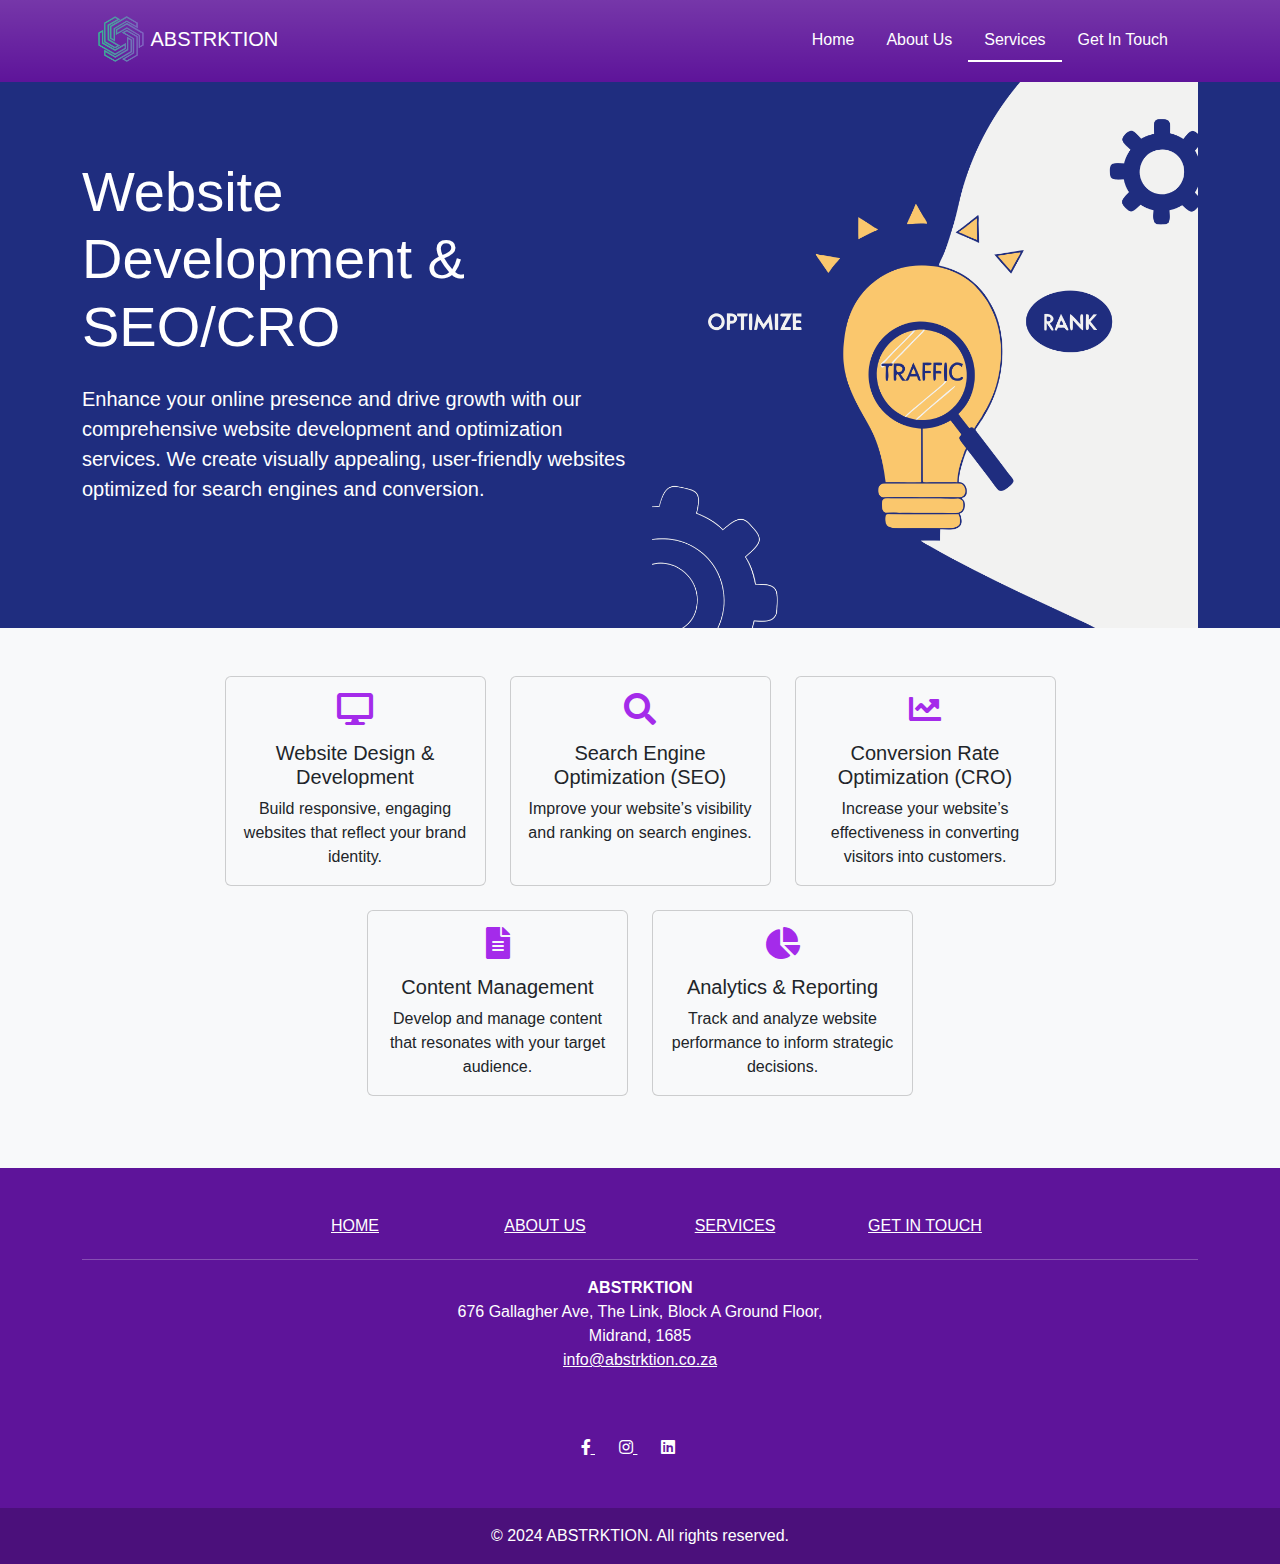
<file: web-dev.html>
<!DOCTYPE html>
<html lang="en">
<head>
    <meta charset="UTF-8">
    <meta name="viewport" content="width=device-width, initial-scale=1.0">
    <title>Website Development & SEO/CRO - Services</title>
    <link href="https://cdn.jsdelivr.net/npm/bootstrap@5.3.3/dist/css/bootstrap.min.css" rel="stylesheet" integrity="sha384-QWTKZyjpPEjISv5WaRU9OFeRpok6YctnYmDr5pNlyT2bRjXh0JMhjY6hW+ALEwIH" crossorigin="anonymous">
    <link rel="stylesheet" href="https://cdnjs.cloudflare.com/ajax/libs/font-awesome/5.15.4/css/all.min.css">
    <link href="styles.css" rel="stylesheet">
    <link rel="apple-touch-icon-precomposed" sizes="57x57" href="favicon/faapple-touch-icon-57x57.png" />
    <link rel="apple-touch-icon-precomposed" sizes="114x114" href="favicon/apple-touch-icon-114x114.png" />
    <link rel="apple-touch-icon-precomposed" sizes="72x72" href="favicon/apple-touch-icon-72x72.png" />
    <link rel="apple-touch-icon-precomposed" sizes="144x144" href="favicon/apple-touch-icon-144x144.png" />
    <link rel="apple-touch-icon-precomposed" sizes="60x60" href="favicon/apple-touch-icon-60x60.png" />
    <link rel="apple-touch-icon-precomposed" sizes="120x120" href="favicon/apple-touch-icon-120x120.png" />
    <link rel="apple-touch-icon-precomposed" sizes="76x76" href="favicon/apple-touch-icon-76x76.png" />
    <link rel="apple-touch-icon-precomposed" sizes="152x152" href="favicon/apple-touch-icon-152x152.png" />
    <link rel="icon" type="image/png" href="favicon/favicon-196x196.png" sizes="196x196" />
    <link rel="icon" type="image/png" href="favicon/favicon-96x96.png" sizes="96x96" />
    <link rel="icon" type="image/png" href="favicon/favicon-32x32.png" sizes="32x32" />
    <link rel="icon" type="image/png" href="favicon/favicon-16x16.png" sizes="16x16" />
    <link rel="icon" type="image/png" href="favicon/favicon-128.png" sizes="128x128" />
    <meta name="application-name" content="&nbsp;"/>
    <meta name="msapplication-TileColor" content="#FFFFFF" />
    <meta name="msapplication-TileImage" content="favicon/mstile-144x144.png" />
    <meta name="msapplication-square70x70logo" content="favicon/mstile-70x70.png" />
    <meta name="msapplication-square150x150logo" content="favicon/mstile-150x150.png" />
    <meta name="msapplication-wide310x150logo" content="favicon/mstile-310x150.png" />
    <meta name="msapplication-square310x310logo" content="favicon/mstile-310x310.png" />
</head>
<body>
    <nav class="navbar navbar-expand-lg px-lg-5 text-white bg-gradient sticky-top" style="background-color: #5e149a; color: white;">
        <a class="navbar-brand px-lg-5 text-white" href="index.html" style="padding: 0.5rem 1rem;">
            <img src="images/cropped-ABSTRKTION-1-192x192.png" alt="Logo" style="height: 50px;">
            ABSTRKTION
        </a>
        <button class="navbar-toggler text-white" type="button" data-toggle="collapse" data-target="#navbarNav" aria-controls="navbarNav" aria-expanded="false" aria-label="Toggle navigation">
            <span class="navbar-toggler-icon"></span>
        </button>
        <div class="collapse navbar-collapse px-lg-5" id="navbarNav">
            <ul class="navbar-nav justify-content-center ml-auto" style="margin-left: auto;">
                <li class="nav-item">
                    <a class="nav-link link-secondary text-white" href="index.html" style="padding: 0.5rem 1rem;">Home</a>
                </li>
                <li class="nav-item">
                    <a class="nav-link link-dark text-white" href="about.html" style="padding: 0.5rem 1rem;">About Us</a>
                </li>
                <li class="nav-item">
                    <a class="nav-link active link-dark text-white" href="services.html" style="padding: 0.5rem 1rem;">Services</a>
                </li>
                <li class="nav-item">
                    <a class="nav-link link-dark text-white" href="contact.html" style="padding: 0.5rem 1rem;">Get In Touch</a>
                </li>
            </ul>
        </div>
    </nav>

  <section class="hero d-flex align-items-center justify-content-center vh-50 container-fluid" style="background-color: #1F2D7F;">
    <div class="container">
      <div class="row align-items-center">
        <div class="col-md-6 text-white">
            <h1 class="display-4 mb-4">Website Development & SEO/CRO</h1>
            <p class="lead mb-5">Enhance your online presence and drive growth with our comprehensive website development and optimization services. We create visually appealing, user-friendly websites optimized for search engines and conversion.</p>
        </div>
        <div class="col-md-6">
          <img src="images/seo.png" alt="ERP-CRM Image" class="img-fluid w-100">
      </div>

    </div>
  </section>
  <section class="py-5" style="background-color: #f8f9fa;">
    <div class="container">
        <div class="row justify-content-center">
            <div class="col-md-3 mb-4">
                <div class="card h-100 bg-light">
                    <div class="card-body text-center">
                        <i class="fas fa-desktop fa-2x mb-3" style="color: #A42BEA;"></i>
                        <h5 class="card-title">Website Design & Development</h5>
                        <p class="card-text">Build responsive, engaging websites that reflect your brand identity.</p>
                    </div>
                </div>
            </div>
            <div class="col-md-3 mb-4">
                <div class="card h-100 bg-light text-dark">
                    <div class="card-body text-center">
                        <i class="fas fa-search fa-2x mb-3" style="color: #A42BEA;"></i>
                        <h5 class="card-title">Search Engine Optimization (SEO)</h5>
                        <p class="card-text">Improve your website’s visibility and ranking on search engines.</p>
                    </div>
                </div>
            </div>
            <div class="col-md-3 mb-4">
                <div class="card h-100 bg-light text-dark">
                    <div class="card-body text-center">
                        <i class="fas fa-chart-line fa-2x mb-3" style="color: #A42BEA;"></i>
                        <h5 class="card-title">Conversion Rate Optimization (CRO)</h5>
                        <p class="card-text">Increase your website’s effectiveness in converting visitors into customers.</p>
                    </div>
                </div>
            </div>
            
        </div>
        <div class="row justify-content-center">
            <div class="col-md-3 mb-4">
                <div class="card h-100 bg-light text-dark">
                    <div class="card-body text-center">
                        <i class="fas fa-file-alt fa-2x mb-3" style="color: #A42BEA;"></i>
                        <h5 class="card-title">Content Management</h5>
                        <p class="card-text">Develop and manage content that resonates with your target audience.</p>
                    </div>
                </div>
            </div>
            <div class="col-md-3 mb-4">
                <div class="card h-100 bg-light text-dark">
                    <div class="card-body text-center">
                        <i class="fas fa-chart-pie fa-2x mb-3" style="color: #A42BEA;"></i>
                        <h5 class="card-title">Analytics & Reporting</h5>
                        <p class="card-text">Track and analyze website performance to inform strategic decisions.</p>
                    </div>
                </div>
            </div>
        </div>
    </div>
    </div>
</section>

    <footer class="text-center text-white" style="background-color: #5e149a;">
        <div class="container">
          <section>
            <div class="row text-center d-flex justify-content-center pt-5">
              <div class="col-md-2">
                <h6 class="text-uppercase font-weight-bold">
                  <a href="index.html" class="text-white">Home</a>
                </h6>
              </div>
              <div class="col-md-2">
                <h6 class="text-uppercase font-weight-bold">
                  <a href="about.html" class="text-white">About Us</a>
                </h6>
              </div>
              <div class="col-md-2">
                <h6 class="text-uppercase font-weight-bold">
                  <a href="services.html" class="text-white">Services</a>
                </h6>
              </div>
              <div class="col-md-2">
                <h6 class="text-uppercase font-weight-bold">
                  <a href="contact.html" class="text-white">Get In Touch</a>
                </h6>
              </div>
            </div>
          </section>
    
          <hr class="my-3 text-white" />
    
          <section class="mb-5">
            <div class="row d-flex justify-content-center">
              <div class="col-lg-8">
                <address>
                  <strong>ABSTRKTION</strong><br>
                  676 Gallagher Ave, The Link, Block A Ground Floor,<br>
                  Midrand, 1685<br>
                  <a href="mailto:info@abstrktion.co.za" class="text-white">info@abstrktion.co.za</a>
                </address>
              </div>
            </div>
          </section>
    
          <section class="text-center mb-5">
            <a href="#" class="text-white me-4">
              <i class="fab fa-facebook-f"></i>
              </a>
            <a href="#" class="text-white me-4">
              <i class="fab fa-instagram"></i>
            </a>
            <a href="#" class="text-white me-4">
              <i class="fab fa-linkedin"></i>
            </a>
          
          </section>
        </div>
    
        <div class="text-center p-3" style="background-color: rgba(0, 0, 0, 0.2);">
          &copy; 2024 ABSTRKTION. All rights reserved.
        </div>
      </footer>
        <script src="https://cdn.jsdelivr.net/npm/bootstrap@5.3.3/dist/js/bootstrap.bundle.min.js" integrity="sha384-YvpcrYf0tY3lHB60NNkmXc5s9fDVZLESaAA55NDzOxhy9GkcIdslK1eN7N6jIeHz" crossorigin="anonymous"></script>
        <script src="https://code.jquery.com/jquery-3.5.1.slim.min.js"></script>
        <script src="https://cdn.jsdelivr.net/npm/@popperjs/core@2.5.4/dist/umd/popper.min.js"></script>
        <script src="https://stackpath.bootstrapcdn.com/bootstrap/4.5.2/js/bootstrap.min.js"></script>
        <script src="script.js"></script>
</body>
</html>
</file>
<file: styles.css>
*{
    font-family: 'Trebuchet MS', sans-serif;
}
.nav-link.active {
    border-bottom: 2px solid white;
}
#progressBar {
    position: fixed;
    top: 80px; /* Adjust based on your navbar height */
    left: 0;
    width: 100%;
    height: 10px;
    background-color: #A42BEA;
    z-index: 1031;
}
#progressBar div {
    height: 100%;
    background-color: #fff;
    width: 0%;
}

.carousel-item {
    position: relative;
  }
  
  .carousel-item img {
    max-height: 400px; 
    object-fit: cover; 
    width: 100%;
  }
  
  .carousel-item .overlay {
    position: absolute;
    top: 0;
    left: 0;
    width: 100%;
    height: 100%;
    background-color: rgba(0, 0, 0, 0.856); /* Adjust the color and opacity as needed */
  }
  
  .carousel-caption {
    /*background-color: rgba(0, 0, 0, 0.5);*/
    padding: 10px;
  }
  .hero-overlay {
    position: absolute;
    top: 0;
    left: 0;
    width: 100%;
    height: 100%;
    background: rgba(0, 0, 0, 0.671);
}
.scroll-down {
    position: absolute;
    bottom: 20px;
    left: 50%;
    transform: translateX(-50%);
    font-size: 24px;
    color: white;
    cursor: pointer;
}
/*.secondary-navbar {
    position: sticky;
    top: 0;
    z-index: 1030; /* Ensure it stays above other content 
} 
*/
.service-hero-section {
    height: 50vh;
    background-color: #f8f9fa; 
    overflow: hidden;
}
.fade-overlay {
    position: absolute;
    top: 0;
    left: 0;
    width: 100%;
    height: 100%;
    background: linear-gradient(to left, rgba(255, 255, 255, 0.247) 0%, rgba(255, 255, 255, 0.096) 20%);
    pointer-events: none;
}
  .service-hero-section .container {
    padding-top: 2rem;
    padding-bottom: 2rem;
  }
@media  screen and (max-width: 992px) {
    #progressBar {
        top: auto;
    }
    .nav-link.active {
        border-bottom: none;
    }
    .carousel-caption {
        font-size: 14px;
        padding: 5px;
    }
    .carousel-item img {
    max-height: 200px; /* Adjust the height for smaller screens */
    }
    
}

@media  screen and (max-width: 600px) {
    #progressBar {
        top: auto;
    }
    .nav-link.active {
        border-bottom: none;
    }
    .carousel-caption {
        font-size: 14px;
        padding: 5px;
    }
    .carousel-item img {
    max-height: 200px; /* Adjust the height for smaller screens */
    }
}
</file>
